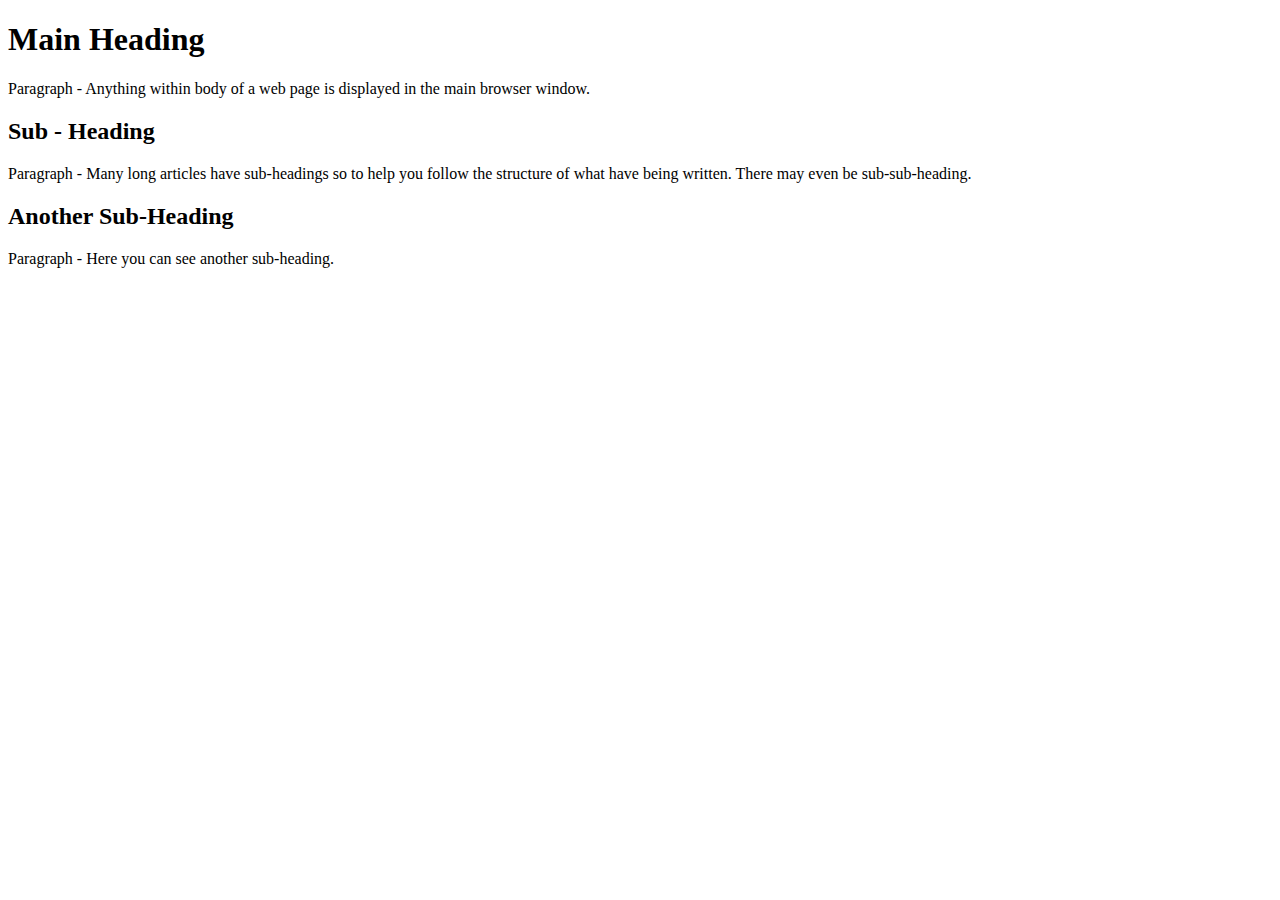
<file: ch_1/index.html>
<!DOCTYPE html>
<html>
    <head>
        <title>Chapter 1  Assignment </title>
    </head>
    <body>
   
      <h1>Main Heading</h1>  
      
      <P> Paragraph - Anything within body of a web page is displayed in the main browser window. </P>

      <h2>Sub - Heading</h2>

      <P>Paragraph - Many long articles have sub-headings so to help you follow the structure of what have being written. 
          There may even be sub-sub-heading. </P>
      

      <h2>Another  Sub-Heading</h2> 
       
      <p> Paragraph - Here you can see another sub-heading.</p>



    </body>
</html>
</file>
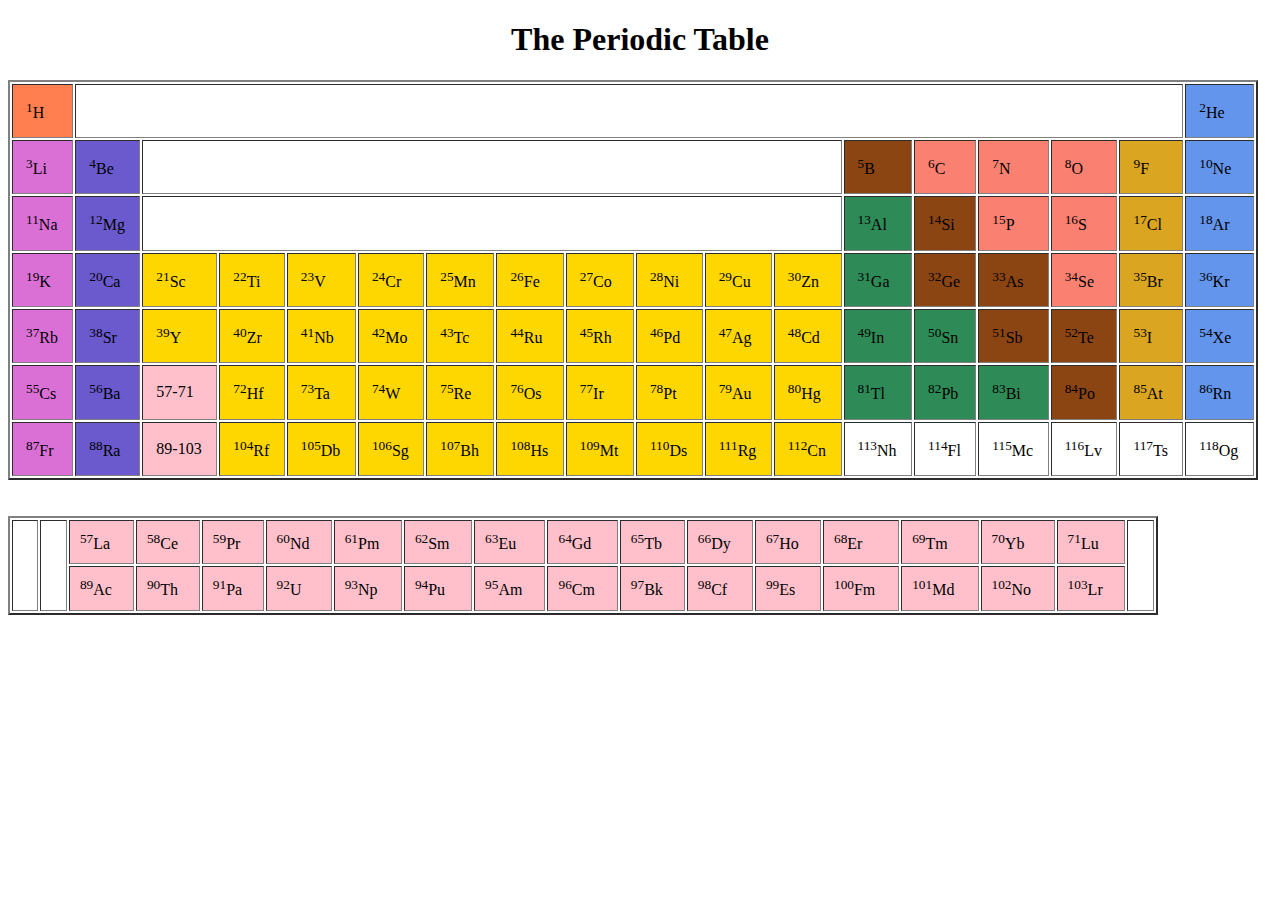
<file: ch_10/index.html>
<!DOCTYPE html>
<html lang="en">
<head>
    <meta charset="UTF-8">
    <meta name="viewport" content="width=device-width, initial-scale=1.0">
    <link rel="stylesheet" href="./css file/index.css">
    <title>Periodic Table</title>
</head>
<body>
        <div class="heading"> 
         <h1> The Periodic Table </h1>
        </div>
        <table id="periodic" width="1250" height="400" border="2" cellpadding="13">
            <tr id="p1">
             <td id="H" title="Hydrogen" ><sup>1</sup>H</td>
             <td class="empty" colspan="16"></td>
             <td class="cornflowerblue" id="He" title="Helium"><sup>2</sup>He</td>
            </tr>
            <tr id="p2">
             <td id="Li" class="orchid" title="Lithium" ><sup>3</sup>Li</td>
             <td id="Be" class="slateblue" title="Beryllium"><sup>4</sup>Be</td>
             <td class="empty" id="desc" colspan="10"></td>
             <td id="B" class="saddlebrown" title="Boron" ><sup>5</sup>B</td>
             <td id="C" class="salmon" title="Carbon" ><sup>6</sup>C</td>
             <td id="N" class="salmon"  title="Nitrogen"><sup>7</sup>N</td>
             <td id="O" class="salmon"  title="Oxygen"><sup>8</sup>O</td>
             <td id="F" class="goldenrod"  title="Fluorine" ><sup>9</sup>F</td>
             <td id="Ne" class="cornflowerblue"  title="Neon"><sup>10</sup>Ne</td>
            </tr>
            <tr id="p3">
             <td id="Na" class="orchid" title="Sodium" ><sup>11</sup>Na</td>
             <td id="Mg"  class="slateblue" title="Magnesium"><sup>12</sup>Mg</td> 
             <td class="empty" colspan="10"></td>
             <td id="Al" class="seagreen" title="Aluminium" ><sup>13</sup>Al</td>
             <td id="Si" class="saddlebrown" title="Silicon"><sup>14</sup>Si</td>
             <td id="P" class="salmon"  title="Phosphorus"><sup>15</sup>P</td>
             <td id="S"  class="salmon"  title="Sulfur"><sup>16</sup>S</td>
             <td id="Cl" class="goldenrod" title="Chlorine"><sup>17</sup>Cl</td>
             <td id="Ar" class="cornflowerblue"  title="Argon" ><sup>18</sup>Ar</td>
            </tr>
            <tr id="p4">
             <td id="K" class="orchid" title="Potassium" ><sup>19</sup>K</td>
             <td id="Ca"  class="slateblue" title="Calcium"><sup>20</sup>Ca</td>
             <td id="Sc" class="gold" title="Scandium"><sup>21</sup>Sc</td>
             <td id="Ti" class="gold" title="Titanium" ><sup>22</sup>Ti</td>
             <td id="V"  class="gold" title="Vanadium" ><sup>23</sup>V</td>
             <td id="Cr" class="gold" title="Chromium" ><sup>24</sup>Cr</td>
             <td id="Mn" class="gold" title="Manganese"><sup>25</sup>Mn</td>
             <td id="Fe" class="gold" title="Iron" ><sup>26</sup>Fe</td>
             <td id="Co" class="gold" title="Cobalt"><sup>27</sup>Co</td>
             <td id="Ni" class="gold" title="Nickel" ><sup>28</sup>Ni</td>
             <td id="Cu" class="gold" title="Copper"><sup>29</sup>Cu</td>
             <td id="Zn" class="gold" title="Zinc" ><sup>30</sup>Zn</td>
             <td id="Ga" class="seagreen" title="Gallium"><sup>31</sup>Ga</td>
             <td id="Ge" class="saddlebrown" title="Germanium"><sup>32</sup>Ge</td>
             <td id="As" class="saddlebrown" title="Arsenic"><sup>33</sup>As</td>
             <td id="Se" class="salmon"  title="Selenium"><sup>34</sup>Se</td>
             <td id="Br" class="goldenrod"  title="Bromine"><sup>35</sup>Br</td>
             <td id="Kr" title="Krypton" class="cornflowerblue"><sup>36</sup>Kr</td>
            </tr>
            <tr id="p5">
             <td id="Rb" class="orchid" title="Rubidium" ><sup>37</sup>Rb</td>
             <td id="Sr"  class="slateblue" title="Strontium"><sup>38</sup>Sr</td>
             <td id="Y" class="gold" title="Yttrium" ><sup>39</sup>Y</td>
             <td id="Zr" class="gold" title="Zirconium"><sup>40</sup>Zr</td>
             <td id="Nb" class="gold" title="Niobium"><sup>41</sup>Nb</td>
             <td id="Mo" class="gold" title="Molybdenum"><sup>42</sup>Mo</td>
             <td id="Tc" class="gold" title="Technetium"><sup>43</sup>Tc</td>
             <td id="Ru" class="gold" title="Ruthenium"><sup>44</sup>Ru</td>
             <td id="Rh" class="gold" title="Rhodium"><sup>45</sup>Rh</td>
             <td id="Pd" class="gold" title="Palladium"><sup>46</sup>Pd</td>
             <td id="Ag" class="gold" title="Silver"><sup>47</sup>Ag</td>
             <td id="Cd" class="gold" title="Cadmium"><sup>48</sup>Cd</td>
             <td id="In" class="seagreen" title="Indium"><sup>49</sup>In</td>
             <td id="Sn" class="seagreen" title="Tin"><sup>50</sup>Sn</td>
             <td id="Sb" class="saddlebrown" title="Antimony"><sup>51</sup>Sb</td>
             <td id="Te" class="saddlebrown" title="Tellurium" ><sup>52</sup>Te</td>
             <td id="I" class="goldenrod"  title="Iodine"><sup>53</sup>I</td>
             <td id="Xe" title="Xenon" class="cornflowerblue" ><sup>54</sup>Xe</td>
            </tr>
            <tr id="p6">
             <td id="Cs" class="orchid" title="Caesium" ><sup>55</sup>Cs</td>
             <td id="Ba"  class="slateblue" title="Barium"><sup>56</sup>Ba</td>
             <td class="pink" >57-71</td>
             <td id="Hf" class="gold" title="Hafnium"><sup>72</sup>Hf</td>
             <td id="Ta" class="gold"  title="Tantalum"><sup>73</sup>Ta</td>
             <td id="W" class="gold"  title="Tungsten"><sup>74</sup>W</td>
             <td id="Re" class="gold"  title="Rhenium"><sup>75</sup>Re</td>
             <td id="Os" class="gold"  title="Osmium"><sup>76</sup>Os</td>
             <td id="Ir" class="gold"  title="Iridium"><sup>77</sup>Ir</td>
             <td id="Pt" class="gold"  title="Platinum"><sup>78</sup>Pt</td>
             <td id="Au" class="gold"  title="Gold"><sup>79</sup>Au</td>
             <td id="Hg" class="gold"  title="Mercury"><sup>80</sup>Hg</td>
             <td id="Tl" class="seagreen" title="Thallium"><sup>81</sup>Tl</td>
             <td id="Pb" class="seagreen" title="Lead"><sup>82</sup>Pb</td>
             <td id="Bi" class="seagreen" title="Bismuth"><sup>83</sup>Bi</td>
             <td id="Po" class="saddlebrown" title="Polonium" ><sup>84</sup>Po</td>
             <td id="At" class="goldenrod" title="Astatine"><sup>85</sup>At</td>
             <td id="Rn" title="Radon" class="cornflowerblue"  ><sup>86</sup>Rn</td>
            </tr>
            <tr id="p7">
             <td id="Fr" class="orchid" title="Francium" ><sup>87</sup>Fr</td>
             <td id="Ra"  class="slateblue" title="Radium"><sup>88</sup>Ra</td>
             <td class="pink">89-103</td>
             <td id="Rf" class="gold" title="Rutherfordium"><sup>104</sup>Rf</td>
             <td id="Db" class="gold"  title="Dubnium"><sup>105</sup>Db</td>
             <td id="Sg" class="gold"  title="Seaborgium"><sup>106</sup>Sg</td>
             <td id="Bh" class="gold"  title="Bohrium"><sup>107</sup>Bh</td>
             <td id="Hs" class="gold"  title="Hassium"><sup>108</sup>Hs</td>
             <td id="Mt" class="gold"  title="Meitnerium"><sup>109</sup>Mt</td>
             <td id="Ds" class="gold"  title="Darmstadtium"><sup>110</sup>Ds</td>
             <td id="Rg" class="gold"  title="Roentgenium"><sup>111</sup>Rg</td>
             <td id="Cn" class="gold"  title="Copernicium"><sup>112</sup>Cn</td>
             <td id="Nh" title="Nihonium"><sup>113</sup>Nh</td>
             <td id="Fl" title="Flerovium"><sup>114</sup>Fl</td>
             <td id="Mc" title="Moscovium"><sup>115</sup>Mc</td>
             <td id="Lv" title="Livermorium"><sup>116</sup>Lv</td>
             <td id="Ts" title="Tennessine"><sup>117</sup>Ts</td>
             <td id="Og" title="Oganesson" ><sup>118</sup>Og</td>
            </tr>
            
       
        </table>
       <br/>
       <br/>
       
        <table width="1150" h eight="80" border="2" cellpadding="10"    > 
            <tr class="pink" >
             <td   id="empty1" rowspan ="2" class="white"></td>

             <td id="empty" rowspan ="2" class="white"></td>
             <td id="La" title="Lanthanum"><sup>57</sup>La</td>
             <td id="Ce" title="Cerium"><sup>58</sup>Ce</td>
             <td id="Pr" title="Praseodymium"><sup>59</sup>Pr</td>
             <td id="Nd" title="Neodymium"><sup>60</sup>Nd</td>
             <td id="Pm" title="Promethium"><sup>61</sup>Pm</td>
             <td id="Sm" title="Samarium"><sup>62</sup>Sm</td>
             <td id="Eu" title="Europium"><sup>63</sup>Eu</td>
             <td id="Gd" title="Gadolinium"><sup>64</sup>Gd</td>
             <td id="Tb" title="Terbium"><sup>65</sup>Tb</td>
             <td id="Dy" title="Dysprosium"><sup>66</sup>Dy</td>
             <td id="Ho" title="Holmium"><sup>67</sup>Ho</td>
             <td id="Er" title="Erbium"><sup>68</sup>Er</td>
             <td id="Tm" title="Thulium"><sup>69</sup>Tm</td>
             <td id="Yb" title="Ytterbium"><sup>70</sup>Yb</td>
             <td id="Lu" title="Lutetium"><sup>71</sup>Lu</td>
             <td id="empty" rowspan ="2" class="white" ></td>
            </tr>
            <tr class="pink" >
    
             <td id="Ac" title="Actinium"><sup>89</sup>Ac</td>
             <td id="Th" title="Thorium"><sup>90</sup>Th</td>
             <td id="Pa" title="Protactinium"><sup>91</sup>Pa</td>
             <td id="U"  title="Uranium"><sup>92</sup>U</td>
             <td id="Np" title="Neptunium"><sup>93</sup>Np</td>
             <td id="Pu" title="Plutonium"><sup>94</sup>Pu</td>
             <td id="Am" title="Americium"><sup>95</sup>Am</td>
             <td id="Cm" title="Curium"><sup>96</sup>Cm</td>
             <td id="Bk" title="Berkelium"><sup>97</sup>Bk</td>
             <td id="Cf" title="Californium"><sup>98</sup>Cf</td>
             <td id="Es" title="Einsteinium"><sup>99</sup>Es</td>
             <td id="Fm" title="Fermium"><sup>100</sup>Fm</td>
             <td id="Md" title="Mendelevium"><sup>101</sup>Md</td>
             <td id="No" title="Nobelium"><sup>102</sup>No</td>
             <td id="Lr" title="Lawrencium"><sup>103</sup>Lr</td>
            
            </tr>
        </table>
</body>
</html>
</file>
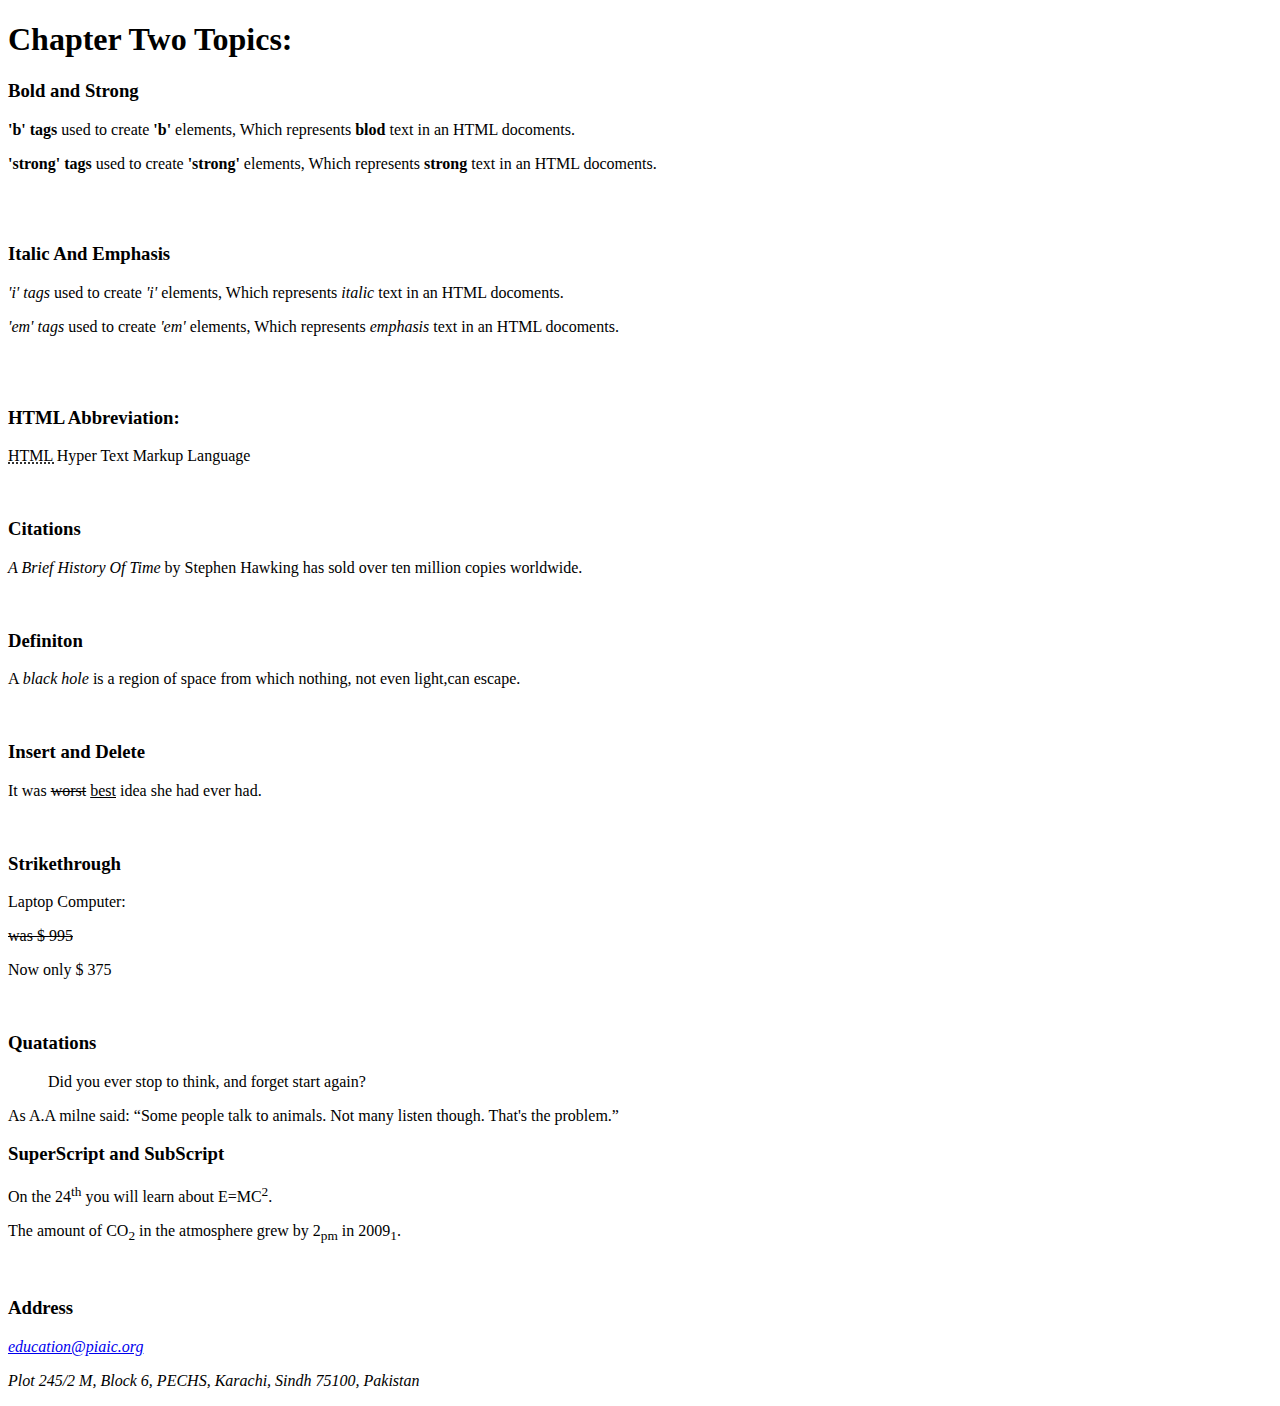
<file: ch_2/index.html>
<!DOCTYPE html>
 
<html>

<head>
    <title>Chapter 2 Assignment</title>
</head>
<body>

    <h1> Chapter Two Topics:</h1>

    <h3> Bold and Strong</h3>

    <P> <b>'b' tags</b> used to create <b> 'b'</b> elements,
        Which represents <b> blod </b>text in an HTML docoments. </P>
     
    
    <P> <strong>'strong' tags</strong> used to create 
        <strong> 'strong'</strong> elements, Which represents 
        <strong> strong </strong>text in an HTML docoments. </P>
        <br/>
        <br/>
         
        <h3> Italic And Emphasis</h3>

    <P> <i>'i' tags</i> used to create <i> 'i'</i> elements,
        Which represents <i> italic </i>text in an HTML docoments. </P>
    
    <P> <em>'em' tags</em> used to create 
        <em> 'em'</em> elements, Which represents 
        <em> emphasis </em>text in an HTML docoments. </P>
            <br/>
            <br/>
       
    <h3>HTML Abbreviation:</h3>
    <P> <abbr title ="Hyper Text Markup Language"> HTML </abbr> Hyper Text Markup Language </P>
    <br/>
    
    <h3> Citations</h3>
    <P><cite> A Brief History Of Time</cite>
        by Stephen Hawking has sold over ten million copies worldwide.</P>
        <br/>
         
    <h3>Definiton</h3>
    <P> A <dfn>black hole</dfn>
    is a region of space from which nothing, not even light,can escape.</P>
    <br/>

    <h3>Insert and Delete</h3>
    <p>It was <del>worst</del> <ins>best</ins> idea she had ever had.</p>
    <br/>

    <h3> Strikethrough</h3>
    <p> Laptop Computer:
    <P> <s> was $ 995</s>
    <p>Now only $ 375</p> 
    <br/>

    <h3> Quatations</h3>
    <P> <blockquote> Did you ever stop to think, and forget start again?</blockquote></P>
    <p>As A.A milne said:
    <q>Some people talk to animals. Not many listen though. That's the problem.</q></p>

    <h3> SuperScript and SubScript</h3>
    <p>On the 24<sup>th</sup> you will learn about E=MC<sup>2</sup>.</p>
    <P>The amount of CO<sub>2</sub> in the atmosphere grew by 2<sub>pm</sub> in 2009<sub>1</sub>.
    </P>
    <br/>

    <h3>Address</h3>
    <address>

     <P> <a href="mailto:education@piaic.org"> education@piaic.org</a></P>
     <p>Plot 245/2 M, Block 6, PECHS, Karachi, Sindh 75100, Pakistan</p> 


    </address>  




</body>
</html>
</file>
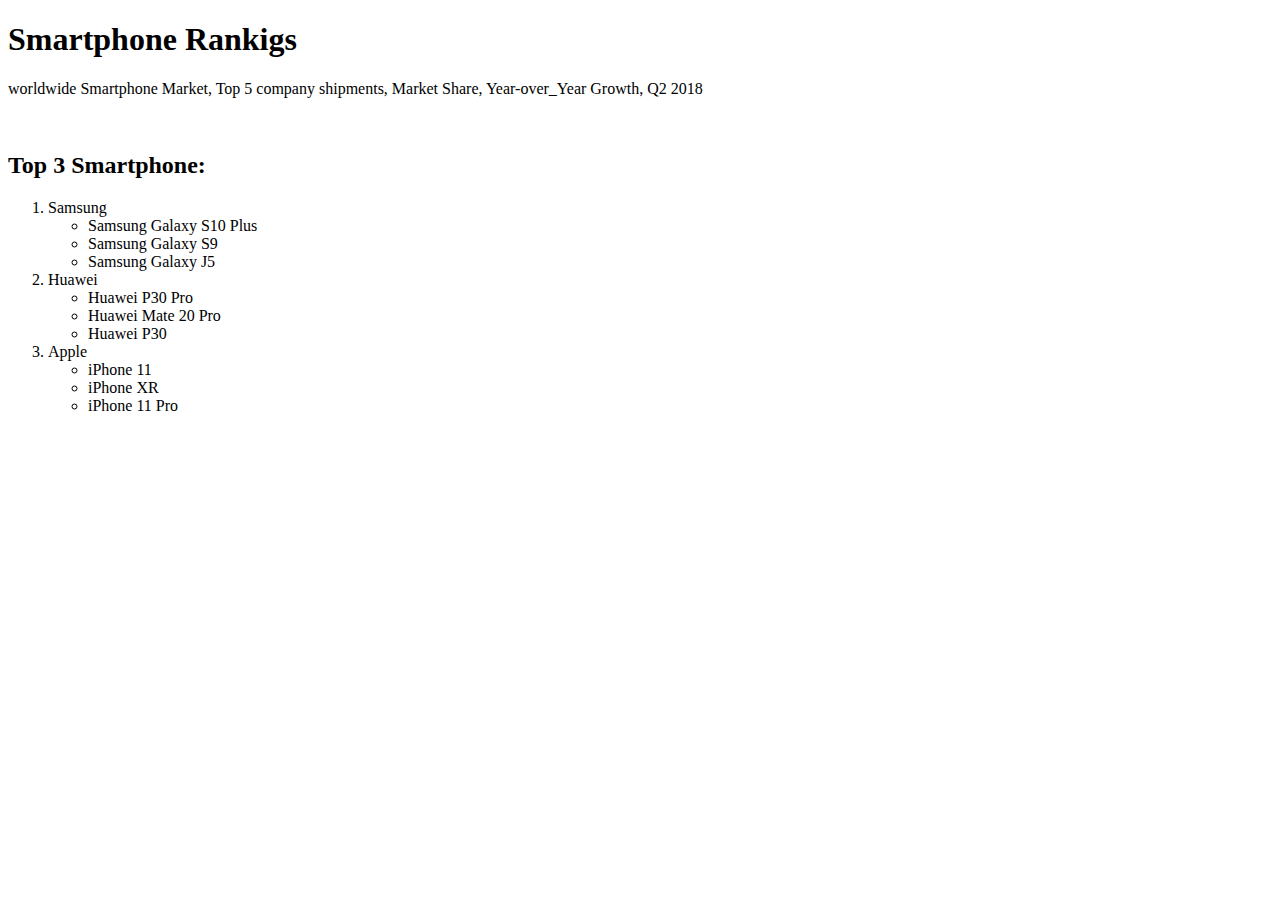
<file: ch_3/index.html>
<!DOCTYPE html>

<html>
 <head>
     <title>Chapter 3 Assignment </title>
 </head>
 <body>
    <h1> Smartphone Rankigs</h1>
    <p>worldwide Smartphone Market, Top 5 company shipments, Market Share, Year-over_Year Growth, Q2 2018</p>
    <br/>
    <h2>Top 3 Smartphone:</h2> 
    <ol>
        <li>Samsung</li>
        <ul>
            <li>Samsung Galaxy S10 Plus</li>
            <li>Samsung Galaxy S9</li>
            <li>Samsung Galaxy J5</li>

        </ul>
        <li>Huawei</li>
        <ul>
            <li>Huawei P30 Pro</li>
            <li>Huawei Mate 20 Pro</li>
            <li>Huawei P30 </li>
         </ul>

            
         <li>Apple</li>
        <ul>
                <li>iPhone 11</li>
                <li>iPhone XR</li>
                <li>iPhone 11 Pro </li>

        </ul>
    </ol>
     
 </body>
</html>
</file>
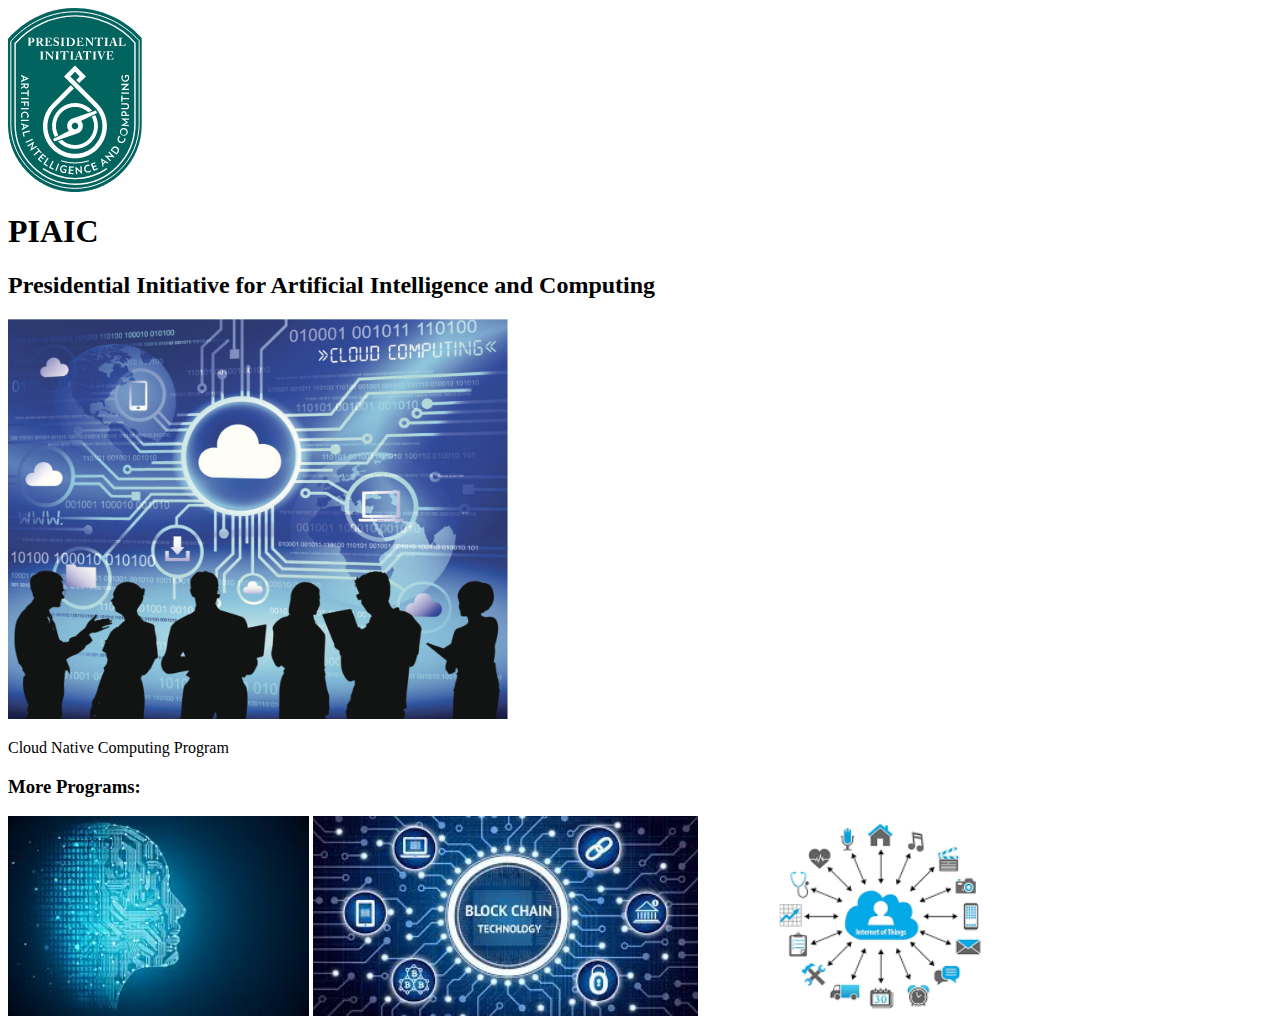
<file: ch_5/index.html>
<!DOCTYPE html>

<html>

    <head>
       <title>Chapter 5 Assignment</title>
    </head>
    <body>
        <img src="./piaic log.png" alt="piaic logo" title= "Presidential Initiative for Artificial Intelligence and Computing" align ="top"> 

        <h1>PIAIC</h1>
        <h2>Presidential Initiative for Artificial Intelligence and Computing</h2>
        <img src="./technology.png" alt="Cloud Native Computing Course " title="Cloud Native Computing" width="500" height="400">
        <p>Cloud Native Computing Program</p>
        <h3>More Programs:</h3>
        <img src="./course1.png" alt="Artifical Intelligence Course" title="Artifical Intelligence" height="200">
        <img src="./course2.png" alt="Blockchain Course" title="Blockchain" height="200">
        <img src="./course3.png" alt="Internet Of Things Course" title="Internet Of Things" height="200" >
    </body>

</html>
</file>
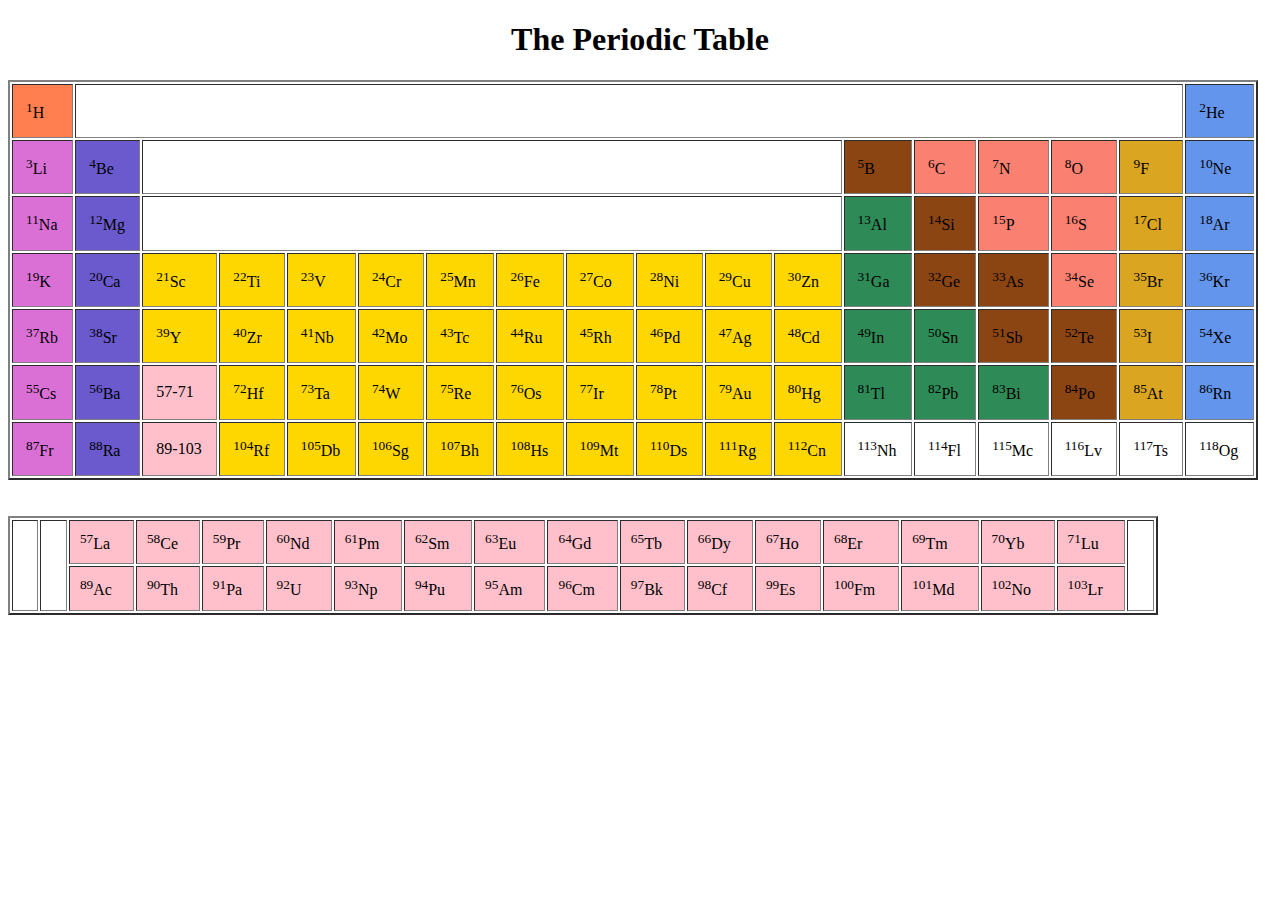
<file: Ch_6/index.html>
<!DOCTYPE html>

<html>
    <head>
        <title>Chapter 6 Assignment</title>
    </head>

    <body>
        <h1 align="middle">The Periodic Table</h1>
        <table id="periodic" width="1250" height="400" border="2" cellpadding="13">
            <tr id="p1">
             <td id="H" title="Hydrogen" bgcolor="coral"><sup>1</sup>H</td>
             <td class="empty" colspan="16"></td>
             <td id="He" title="Helium" bgcolor="cornflowerblue"><sup>2</sup>He</td>
            </tr>
            <tr id="p2">
             <td id="Li" title="Lithium" bgcolor="orchid"><sup>3</sup>Li</td>
             <td id="Be" title="Beryllium" bgcolor="slateblue"><sup>4</sup>Be</td>
             <td class="empty" id="desc" colspan="10"></td>
             <td id="B" title="Boron" bgcolor="saddlebrown"><sup>5</sup>B</td>
             <td id="C" title="Carbon" bgcolor="salmon"><sup>6</sup>C</td>
             <td id="N" title="Nitrogen"bgcolor="salmon"><sup>7</sup>N</td>
             <td id="O" title="Oxygen"bgcolor="salmon"><sup>8</sup>O</td>
             <td id="F" title="Fluorine" bgcolor="goldenrod"><sup>9</sup>F</td>
             <td id="Ne" title="Neon"  bgcolor="cornflowerblue"><sup>10</sup>Ne</td>
            </tr>
            <tr id="p3">
             <td id="Na" title="Sodium" bgcolor="orchid"><sup>11</sup>Na</td>
             <td id="Mg" title="Magnesium"bgcolor="slateblue"><sup>12</sup>Mg</td> 
             <td class="empty" colspan="10"></td>
             <td id="Al" title="Aluminium" bgcolor="seagreen"><sup>13</sup>Al</td>
             <td id="Si" title="Silicon"bgcolor="saddlebrown"><sup>14</sup>Si</td>
             <td id="P"  title="Phosphorus"bgcolor="salmon"><sup>15</sup>P</td>
             <td id="S"  title="Sulfur"bgcolor="salmon"><sup>16</sup>S</td>
             <td id="Cl" title="Chlorine"bgcolor="goldenrod"><sup>17</sup>Cl</td>
             <td id="Ar" title="Argon"  bgcolor="cornflowerblue"><sup>18</sup>Ar</td>
            </tr>
            <tr id="p4">
             <td id="K"  title="Potassium" bgcolor="orchid"><sup>19</sup>K</td>
             <td id="Ca" title="Calcium"bgcolor="slateblue"><sup>20</sup>Ca</td>
             <td id="Sc" title="Scandium" bgcolor="gold"><sup>21</sup>Sc</td>
             <td id="Ti" title="Titanium" bgcolor="gold"><sup>22</sup>Ti</td>
             <td id="V"  title="Vanadium" bgcolor="gold"><sup>23</sup>V</td>
             <td id="Cr" title="Chromium" bgcolor="gold"><sup>24</sup>Cr</td>
             <td id="Mn" title="Manganese"bgcolor="gold"><sup>25</sup>Mn</td>
             <td id="Fe" title="Iron" bgcolor="gold"><sup>26</sup>Fe</td>
             <td id="Co" title="Cobalt" bgcolor="gold"><sup>27</sup>Co</td>
             <td id="Ni" title="Nickel" bgcolor="gold"><sup>28</sup>Ni</td>
             <td id="Cu" title="Copper" bgcolor="gold"><sup>29</sup>Cu</td>
             <td id="Zn" title="Zinc" bgcolor="gold"><sup>30</sup>Zn</td>
             <td id="Ga" title="Gallium"bgcolor="seagreen"><sup>31</sup>Ga</td>
             <td id="Ge" title="Germanium"bgcolor="saddlebrown"><sup>32</sup>Ge</td>
             <td id="As" title="Arsenic"bgcolor="saddlebrown"><sup>33</sup>As</td>
             <td id="Se" title="Selenium"bgcolor="salmon"><sup>34</sup>Se</td>
             <td id="Br" title="Bromine"bgcolor="goldenrod"><sup>35</sup>Br</td>
             <td id="Kr" title="Krypton"  bgcolor="cornflowerblue"><sup>36</sup>Kr</td>
            </tr>
            <tr id="p5">
             <td id="Rb" title="Rubidium" bgcolor="orchid"><sup>37</sup>Rb</td>
             <td id="Sr" title="Strontium"bgcolor="slateblue"><sup>38</sup>Sr</td>
             <td id="Y"  title="Yttrium" bgcolor="gold"><sup>39</sup>Y</td>
             <td id="Zr" title="Zirconium"bgcolor="gold"><sup>40</sup>Zr</td>
             <td id="Nb" title="Niobium"bgcolor="gold"><sup>41</sup>Nb</td>
             <td id="Mo" title="Molybdenum"bgcolor="gold"><sup>42</sup>Mo</td>
             <td id="Tc" title="Technetium"bgcolor="gold"><sup>43</sup>Tc</td>
             <td id="Ru" title="Ruthenium"bgcolor="gold"><sup>44</sup>Ru</td>
             <td id="Rh" title="Rhodium"bgcolor="gold"><sup>45</sup>Rh</td>
             <td id="Pd" title="Palladium"bgcolor="gold"><sup>46</sup>Pd</td>
             <td id="Ag" title="Silver"bgcolor="gold"><sup>47</sup>Ag</td>
             <td id="Cd" title="Cadmium"bgcolor="gold"><sup>48</sup>Cd</td>
             <td id="In" title="Indium"bgcolor="seagreen"><sup>49</sup>In</td>
             <td id="Sn" title="Tin"bgcolor="seagreen"><sup>50</sup>Sn</td>
             <td id="Sb" title="Antimony"bgcolor="saddlebrown"><sup>51</sup>Sb</td>
             <td id="Te" title="Tellurium" bgcolor="saddlebrown"><sup>52</sup>Te</td>
             <td id="I"  title="Iodine"bgcolor="goldenrod"><sup>53</sup>I</td>
             <td id="Xe" title="Xenon"  bgcolor="cornflowerblue"><sup>54</sup>Xe</td>
            </tr>
            <tr id="p6">
             <td id="Cs" title="Caesium" bgcolor="orchid"><sup>55</sup>Cs</td>
             <td id="Ba" title="Barium"bgcolor="slateblue"><sup>56</sup>Ba</td>
             <td bgcolor="pink" >57-71</td>
             <td id="Hf" title="Hafnium"bgcolor="gold"><sup>72</sup>Hf</td>
             <td id="Ta" title="Tantalum"bgcolor="gold"><sup>73</sup>Ta</td>
             <td id="W"  title="Tungsten"bgcolor="gold"><sup>74</sup>W</td>
             <td id="Re" title="Rhenium"bgcolor="gold"><sup>75</sup>Re</td>
             <td id="Os" title="Osmium"bgcolor="gold"><sup>76</sup>Os</td>
             <td id="Ir" title="Iridium"bgcolor="gold"><sup>77</sup>Ir</td>
             <td id="Pt" title="Platinum"bgcolor="gold"><sup>78</sup>Pt</td>
             <td id="Au" title="Gold"bgcolor="gold"><sup>79</sup>Au</td>
             <td id="Hg" title="Mercury"bgcolor="gold"><sup>80</sup>Hg</td>
             <td id="Tl" title="Thallium"bgcolor="seagreen"><sup>81</sup>Tl</td>
             <td id="Pb" title="Lead"bgcolor="seagreen"><sup>82</sup>Pb</td>
             <td id="Bi" title="Bismuth"bgcolor="seagreen"><sup>83</sup>Bi</td>
             <td id="Po" title="Polonium" bgcolor="saddlebrown"><sup>84</sup>Po</td>
             <td id="At" title="Astatine"bgcolor="goldenrod"><sup>85</sup>At</td>
             <td id="Rn" title="Radon"  bgcolor="cornflowerblue"><sup>86</sup>Rn</td>
            </tr>
            <tr id="p7">
             <td id="Fr" title="Francium" bgcolor="orchid"><sup>87</sup>Fr</td>
             <td id="Ra" title="Radium"bgcolor="slateblue"><sup>88</sup>Ra</td>
             <td bgcolor="pink">89-103</td>
             <td id="Rf" title="Rutherfordium"bgcolor="gold"><sup>104</sup>Rf</td>
             <td id="Db" title="Dubnium"bgcolor="gold"><sup>105</sup>Db</td>
             <td id="Sg" title="Seaborgium"bgcolor="gold"><sup>106</sup>Sg</td>
             <td id="Bh" title="Bohrium"bgcolor="gold"><sup>107</sup>Bh</td>
             <td id="Hs" title="Hassium"bgcolor="gold"><sup>108</sup>Hs</td>
             <td id="Mt" title="Meitnerium"bgcolor="gold"><sup>109</sup>Mt</td>
             <td id="Ds" title="Darmstadtium"bgcolor="gold"><sup>110</sup>Ds</td>
             <td id="Rg" title="Roentgenium"bgcolor="gold"><sup>111</sup>Rg</td>
             <td id="Cn" title="Copernicium"bgcolor="gold"><sup>112</sup>Cn</td>
             <td id="Nh" title="Nihonium"><sup>113</sup>Nh</td>
             <td id="Fl" title="Flerovium"><sup>114</sup>Fl</td>
             <td id="Mc" title="Moscovium"><sup>115</sup>Mc</td>
             <td id="Lv" title="Livermorium"><sup>116</sup>Lv</td>
             <td id="Ts" title="Tennessine"><sup>117</sup>Ts</td>
             <td id="Og" title="Oganesson" ><sup>118</sup>Og</td>
            </tr>
            
       
        </table>
       <br/>
       <br/>
       
        <table width="1150" h eight="80" border="2" cellpadding="10"    > 
            <tr bgcolor="pink" >
             <td   class="empty" rowspan ="2" bgcolor="white"></td>

             <td class="empty" rowspan ="2" bgcolor="white"></td>
             <td id="La" title="Lanthanum"><sup>57</sup>La</td>
             <td id="Ce" title="Cerium"><sup>58</sup>Ce</td>
             <td id="Pr" title="Praseodymium"><sup>59</sup>Pr</td>
             <td id="Nd" title="Neodymium"><sup>60</sup>Nd</td>
             <td id="Pm" title="Promethium"><sup>61</sup>Pm</td>
             <td id="Sm" title="Samarium"><sup>62</sup>Sm</td>
             <td id="Eu" title="Europium"><sup>63</sup>Eu</td>
             <td id="Gd" title="Gadolinium"><sup>64</sup>Gd</td>
             <td id="Tb" title="Terbium"><sup>65</sup>Tb</td>
             <td id="Dy" title="Dysprosium"><sup>66</sup>Dy</td>
             <td id="Ho" title="Holmium"><sup>67</sup>Ho</td>
             <td id="Er" title="Erbium"><sup>68</sup>Er</td>
             <td id="Tm" title="Thulium"><sup>69</sup>Tm</td>
             <td id="Yb" title="Ytterbium"><sup>70</sup>Yb</td>
             <td id="Lu" title="Lutetium"><sup>71</sup>Lu</td>
             <td class="empty" rowspan ="2" bgcolor="white" ></td>
            </tr>
            <tr bgcolor="pink" >
    
             <td id="Ac" title="Actinium"><sup>89</sup>Ac</td>
             <td id="Th" title="Thorium"><sup>90</sup>Th</td>
             <td id="Pa" title="Protactinium"><sup>91</sup>Pa</td>
             <td id="U"  title="Uranium"><sup>92</sup>U</td>
             <td id="Np" title="Neptunium"><sup>93</sup>Np</td>
             <td id="Pu" title="Plutonium"><sup>94</sup>Pu</td>
             <td id="Am" title="Americium"><sup>95</sup>Am</td>
             <td id="Cm" title="Curium"><sup>96</sup>Cm</td>
             <td id="Bk" title="Berkelium"><sup>97</sup>Bk</td>
             <td id="Cf" title="Californium"><sup>98</sup>Cf</td>
             <td id="Es" title="Einsteinium"><sup>99</sup>Es</td>
             <td id="Fm" title="Fermium"><sup>100</sup>Fm</td>
             <td id="Md" title="Mendelevium"><sup>101</sup>Md</td>
             <td id="No" title="Nobelium"><sup>102</sup>No</td>
             <td id="Lr" title="Lawrencium"><sup>103</sup>Lr</td>
            
            </tr>
        </table>
        
    </body>
</html>
</file>
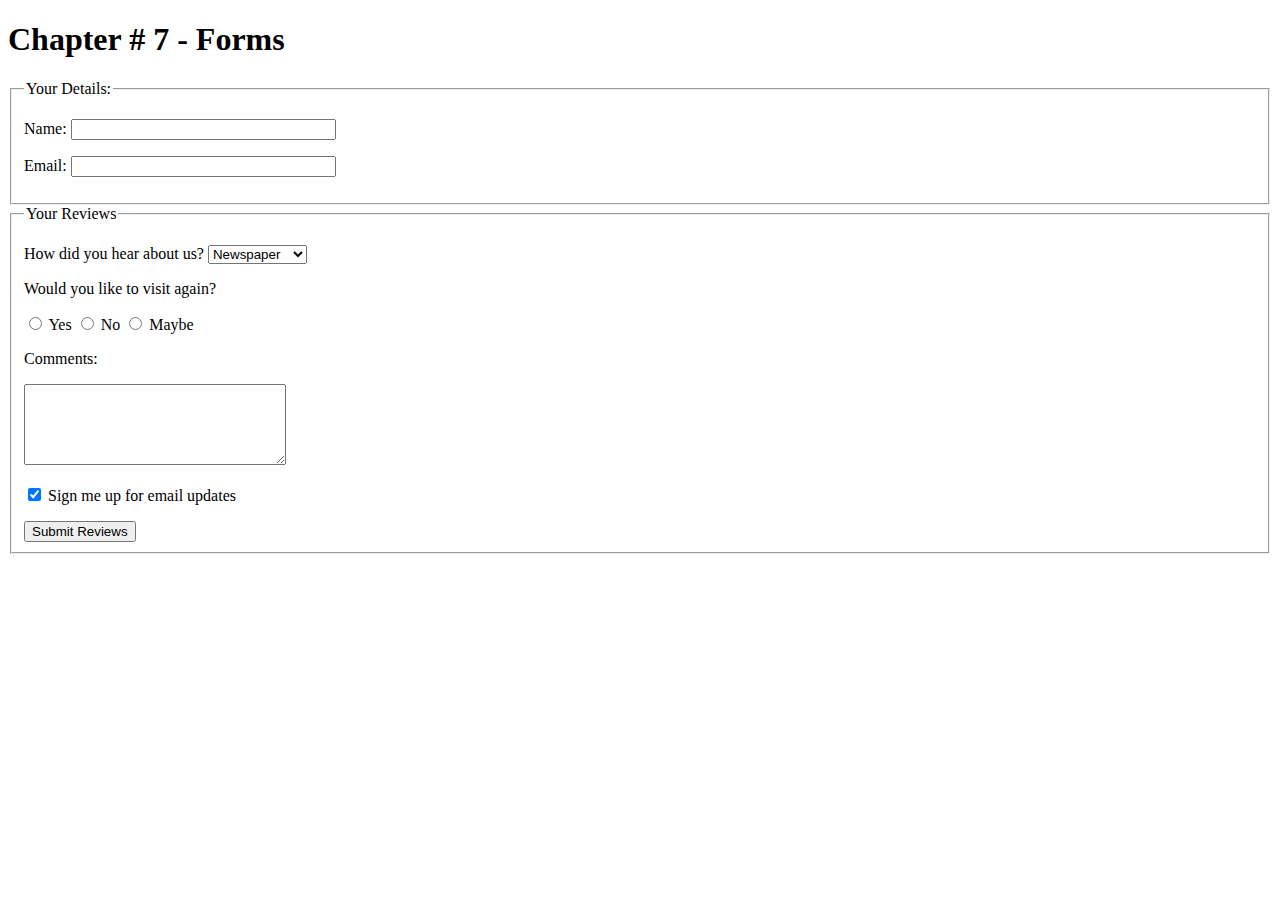
<file: ch_7/index.html>
<!DOCTYPE html>

<html>
    <head>
        <title>Chapter 7 Assignment</title>
    </head>
    <body>
        <h1>Chapter # 7 - Forms</h1>
        <form method="POST">
            <fieldset>
             <legend> Your Details:</legend>    
             <p> Name: <input type="text" name="name" size="30" maxlength="30" ></p>
             <p> Email: <input type="text" name="email" size="30" maxlength="30" ></p>
             </fieldset>
            <fieldset>
              <legend>Your Reviews </legend>
               <p>How did you hear about us?
                    <select name="source">
                       <option>Newspaper</option>
                       <option>Friend</option>
                       <option>Social Media</option>
                    </select>
        
                </p>
                <p>Would you like to visit again?</p>
                <p>

                  <input type="radio" name="interest" >  Yes
                  <input type="radio" name="interest" > No
                  <input type="radio" name="interest">  Maybe
                </p>
                <p>Comments:</p>
                <textarea name="comments" rows="5" cols="30" >
                
                </textarea>
                <p>
                   <input type="checkbox" checked  name="email">  Sign me up for email updates
                </p>
                <input type="submit" value="Submit Reviews">
            </fieldset>
        </form>
    </body>
</html>
</file>
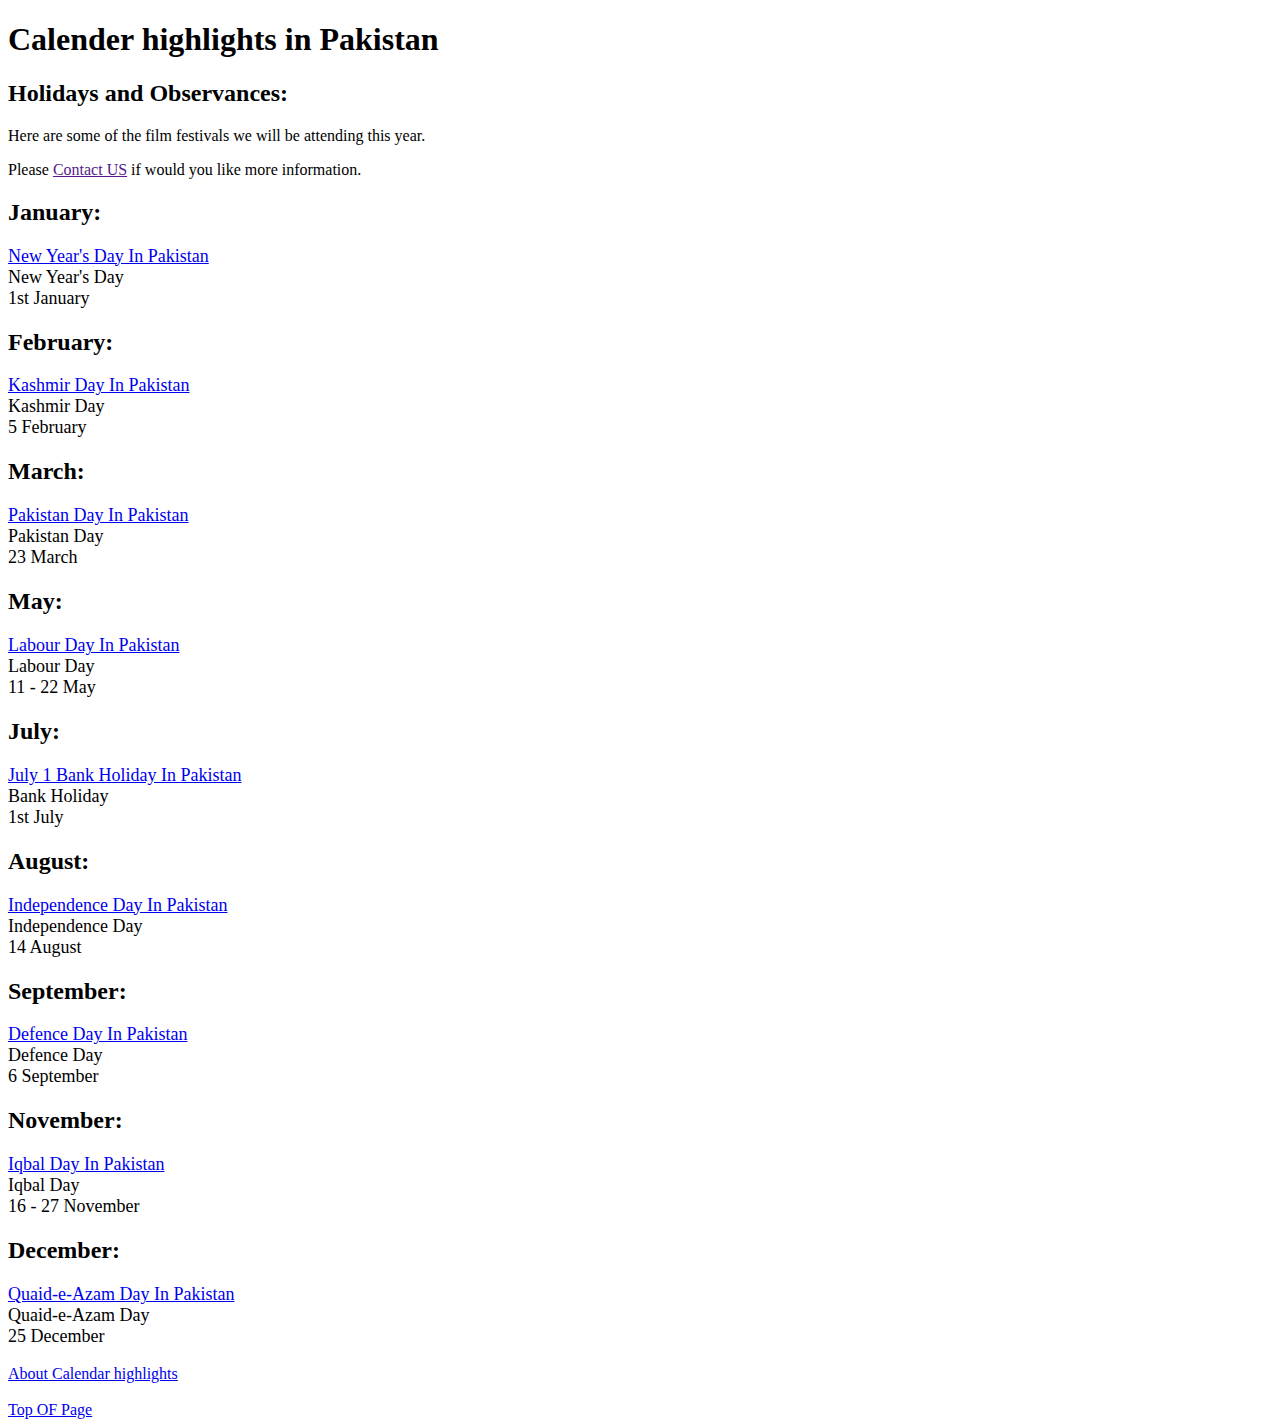
<file: ch_4/index..html>
<!DOCTYPE html>
<html>
    <head> 
        <title>Chapter 4 Assignment </title>
    </head>
    <body>
        <h1 id="top">Calender highlights in Pakistan</h1>
        
        
        <h2>Holidays and Observances: </h2>
        <p>Here are some of the film festivals we will be attending this year.</p>
        <p>Please <a href title="mailto: education@piaic.org">Contact US</a> 
         if would you like more information.</p>
         
    
         <h2>January:</h2>
         <a target="_blank" href ="https://www.timeanddate.com/holidays/pakistan/new-year-day"><font size="+1">New Year's Day In Pakistan</a></font>
         <br/>
         <font size = "+1" >New Year's Day</font>
         <br/>
         <font size = "+1"> 1st January </font>


         <h2>February:</h2>
         <a target="_blank" href ="https://www.timeanddate.com/holidays/pakistan/kashmir-day"><font size="+1"> Kashmir Day In Pakistan</a></font>
         <br/>
         <font size = "+1" >Kashmir Day</font>
         <br/>
         <font size = "+1"> 5 February</font>

         <h2>March:</h2>
         <a target="_blank" href ="https://www.timeanddate.com/holidays/pakistan/pakistan-day"><font size="+1">Pakistan Day In Pakistan</a></font>
         <br/>
         <font size = "+1" >Pakistan Day</font>
         <br/>
         <font size = "+1"> 23 March </font>



         <h2>May:</h2>
         <a target="_blank" href ="https://www.timeanddate.com/holidays/pakistan/labour-day"><font size="+1">Labour Day In Pakistan</a></font>
         <br/>
         <font size = "+1" >Labour Day</font>
         <br/>
         <font size = "+1"> 11 - 22 May</font>


         <h2>July:</h2>
         <a target="_blank" href ="https://www.timeanddate.com/holidays/pakistan/july-1-bank-holiday"><font size="+1">July 1 Bank Holiday In Pakistan</a></font>
         <br/>
         <font size = "+1" >Bank Holiday</font>
         <br/>
         <font size = "+1"> 1st July </font>


         <h2>August:</h2>
         <a target="_blank" href ="https://www.timeanddate.com/holidays/pakistan/independence-day"><font size="+1">Independence Day In Pakistan</a></font>
         <br/>
         <font size = "+1" >Independence Day</font>
         <br/>
         <font size = "+1"> 14 August</font>


         <h2>September:</h2>
         <a target="_blank" href ="https://www.timeanddate.com/holidays/pakistan/defence-day"><font size="+1">Defence Day In Pakistan</a></font>
         <br/>
         <font size = "+1" >Defence Day</font>
         <br/>
         <font size = "+1"> 6 September </font>


         <h2>November:</h2>
         <a target="_blank" href ="https://www.timeanddate.com/holidays/pakistan/iqbal-day"><font size="+1">Iqbal Day In Pakistan</a></font>
         <br/>
         <font size = "+1" >Iqbal Day</font>
         <br/>
         <font size = "+1"> 16 - 27 November </font>


         <h2>December:</h2>
         <a target="_blank" href ="https://www.timeanddate.com/holidays/pakistan/quaid-e-azam-day"><font size="+1">Quaid-e-Azam Day In Pakistan</a></font>
         <br/>
         <font size = "+1" >Quaid-e-Azam Day</font>
         <br/>
         <font size = "+1"> 25 December </font>
         </br>
         </br>  
         <a href="./ch_4b.html" title="file:///home/muhammadarif/Downloads/HTML%20&%20CSS%20PRACTICE/HTML%20Assignment/ch_4b.html">About Calendar highlights</a>
         <br/>
         <br/>
         <a href="#top" title=  "Go to Page 1"> Top OF Page </a>


    </body>
</html>
</file>
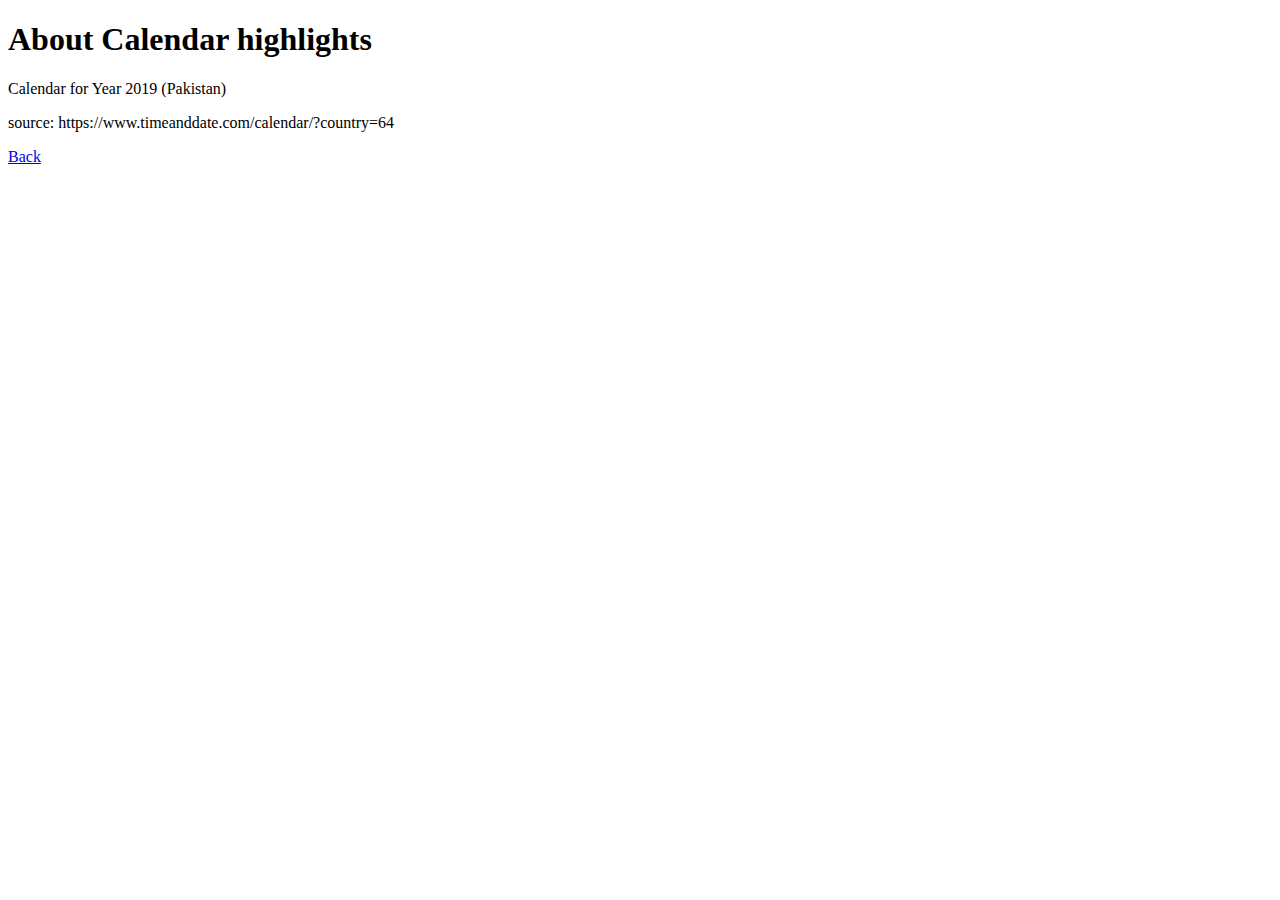
<file: ch_4/index1.html>
<!DOCTYPE html>
<html>
    <head>
        <title>Chapter 4 B  Assignment</title>
    </head>
    <body>
        <h1>About Calendar highlights</h1>
        <p>Calendar for Year 2019 (Pakistan)</p>
        <p>source: https://www.timeanddate.com/calendar/?country=64</p>
        <a href="./ch_4.html" title="file:///home/muhammadarif/Downloads/HTML%20&%20CSS%20PRACTICE/HTML%20Assignment/ch_4.html"> Back </a>
    </body>

</html>
</file>
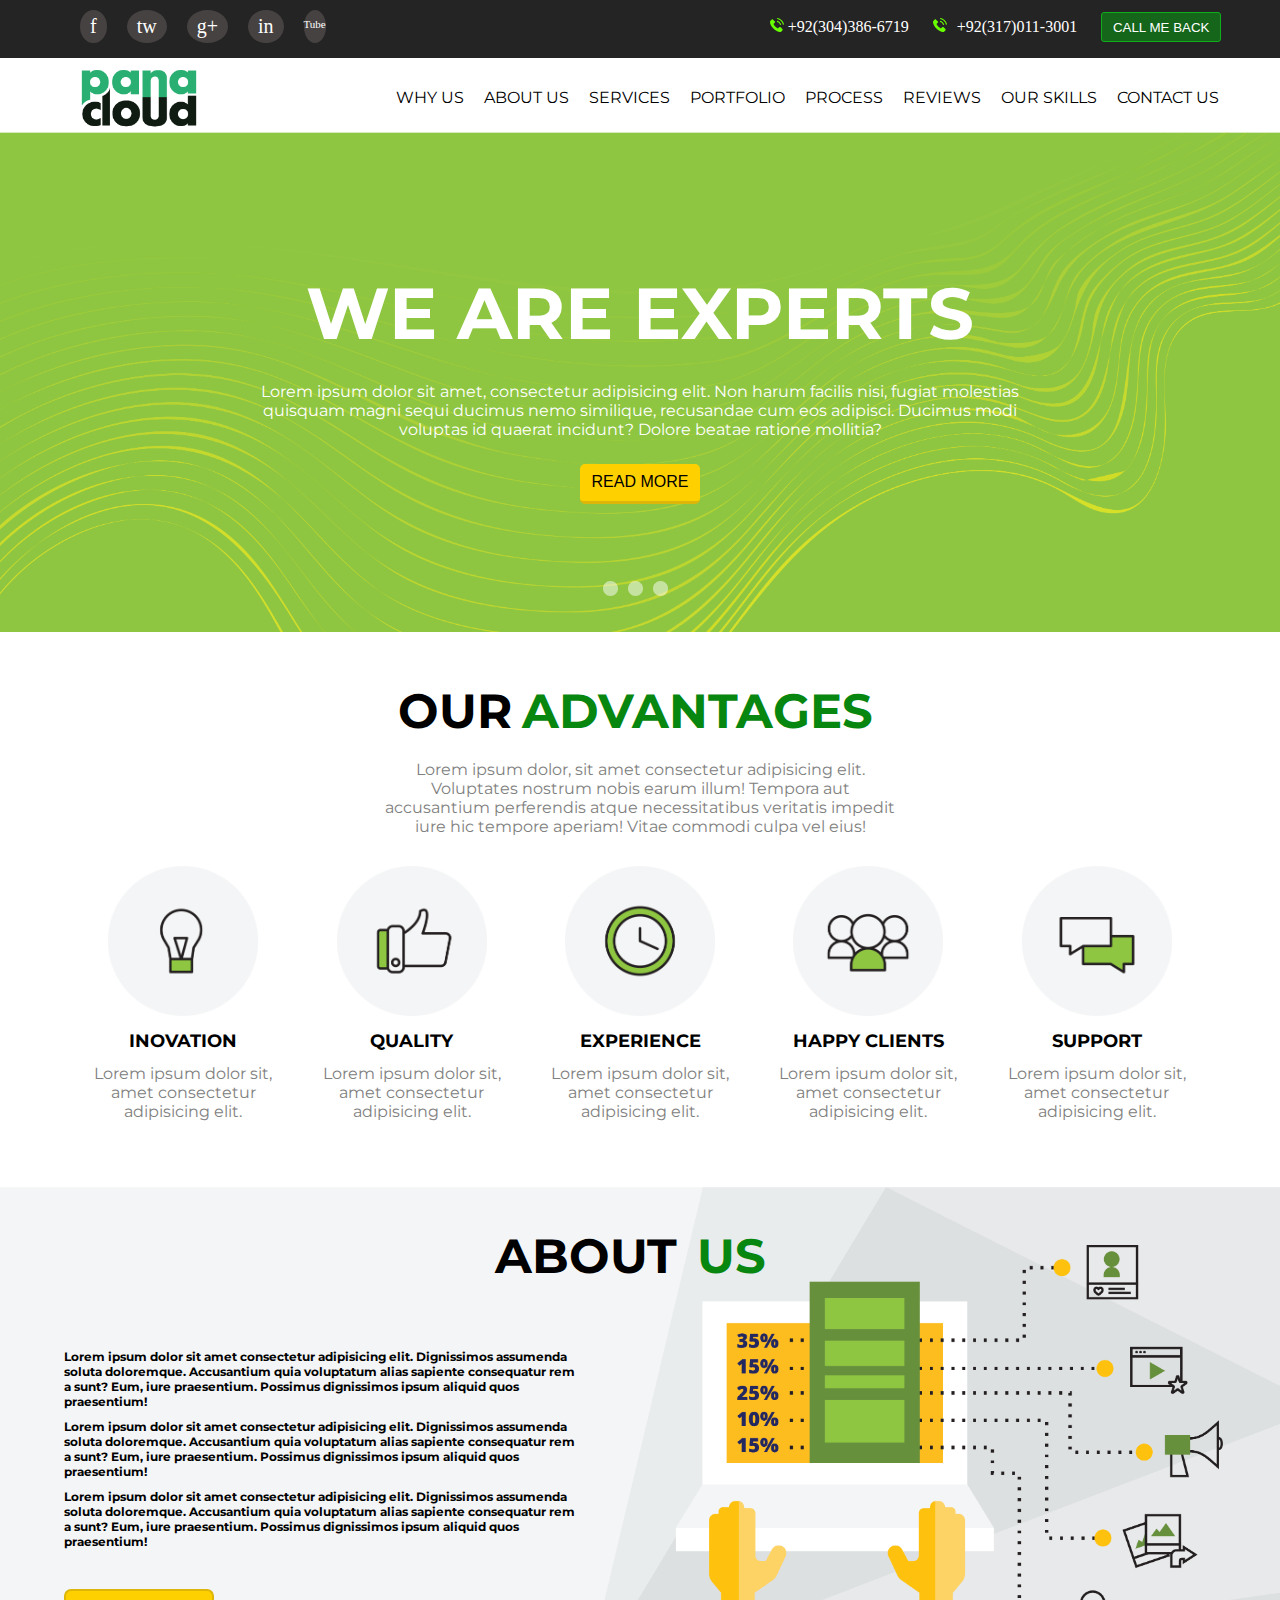
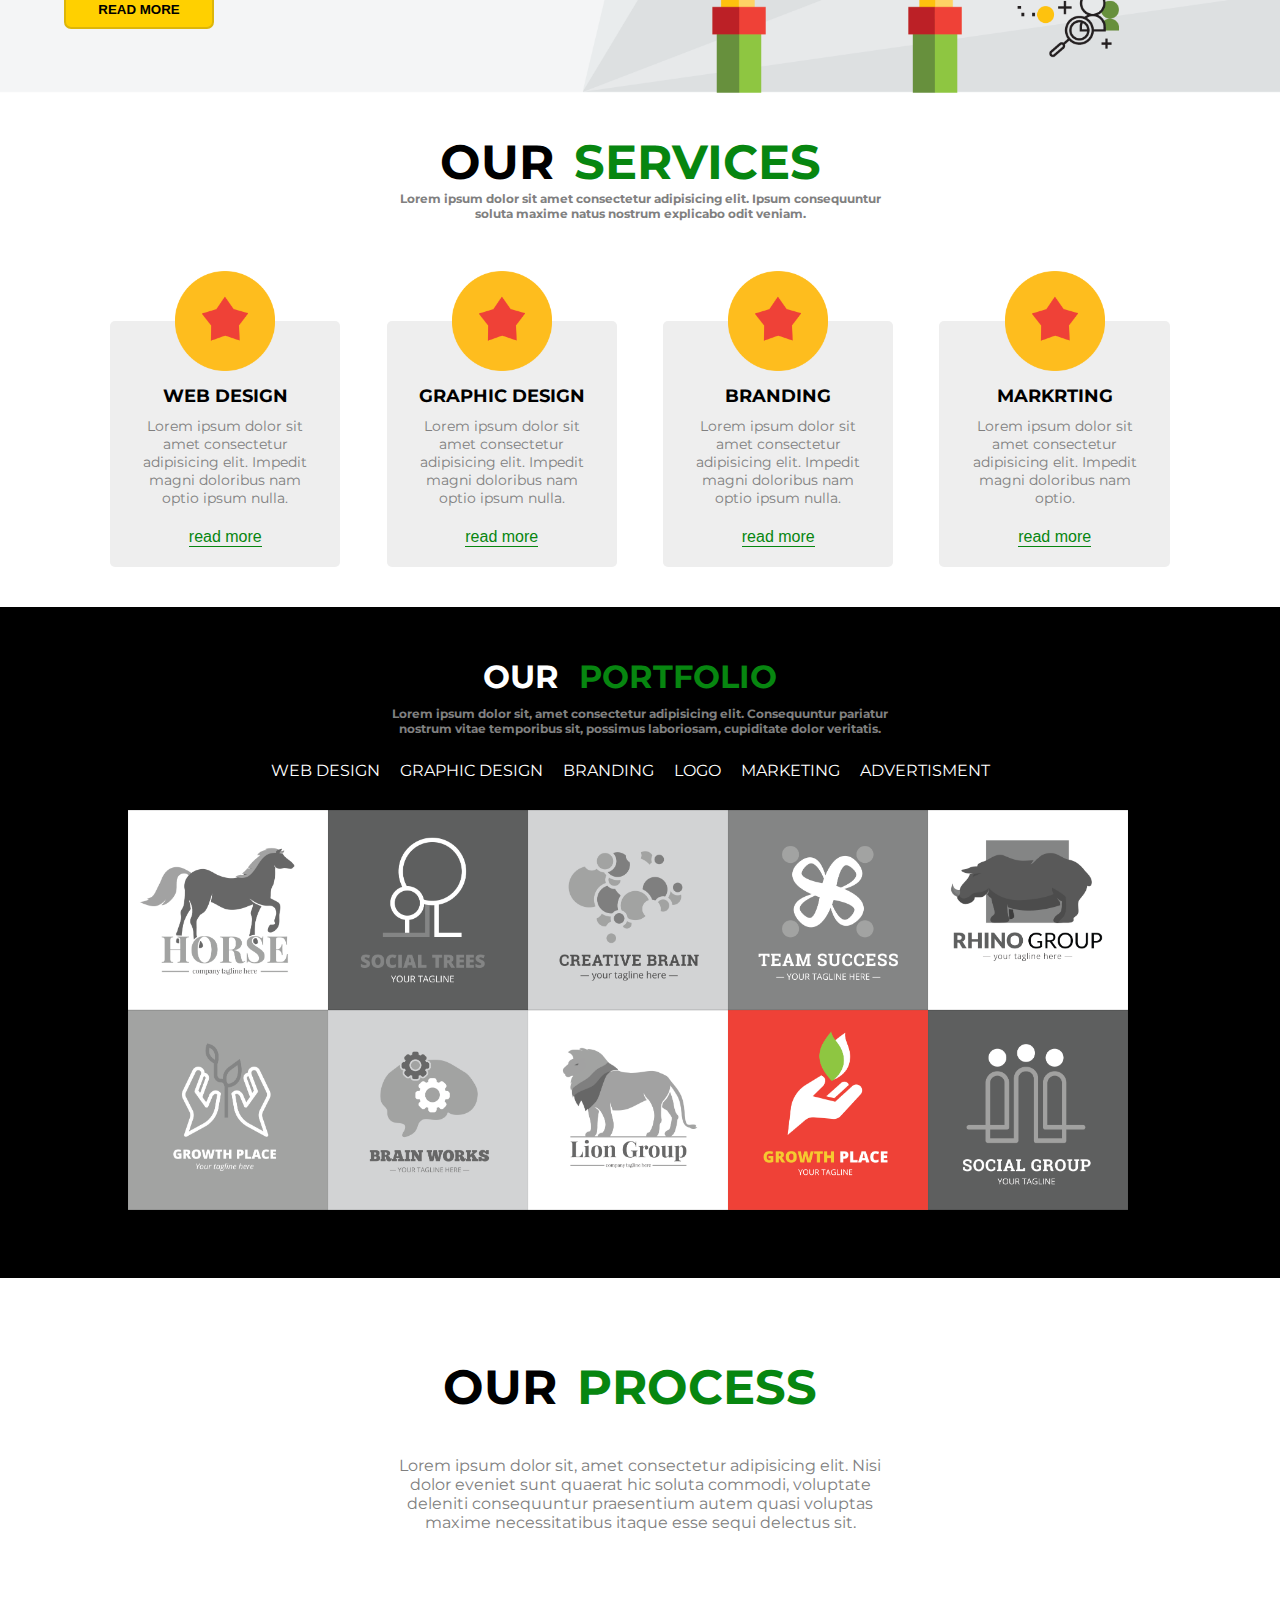
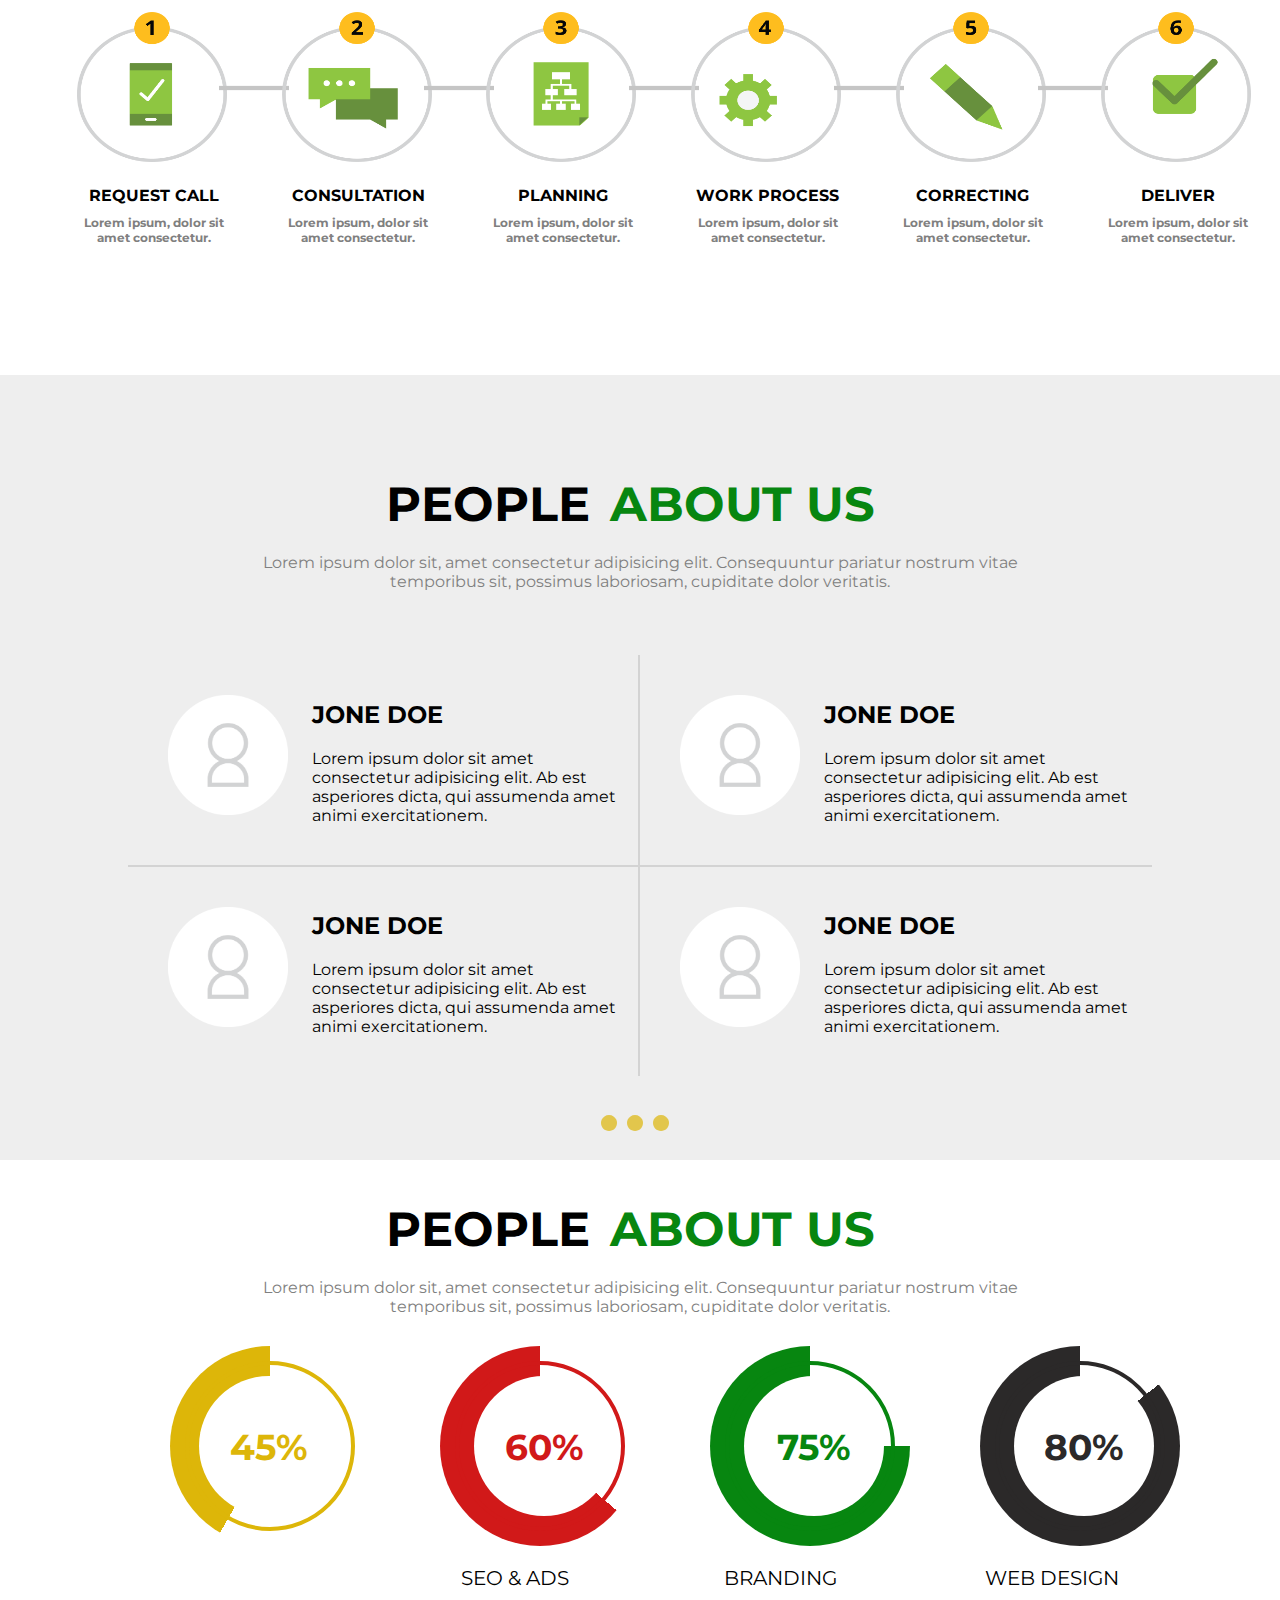
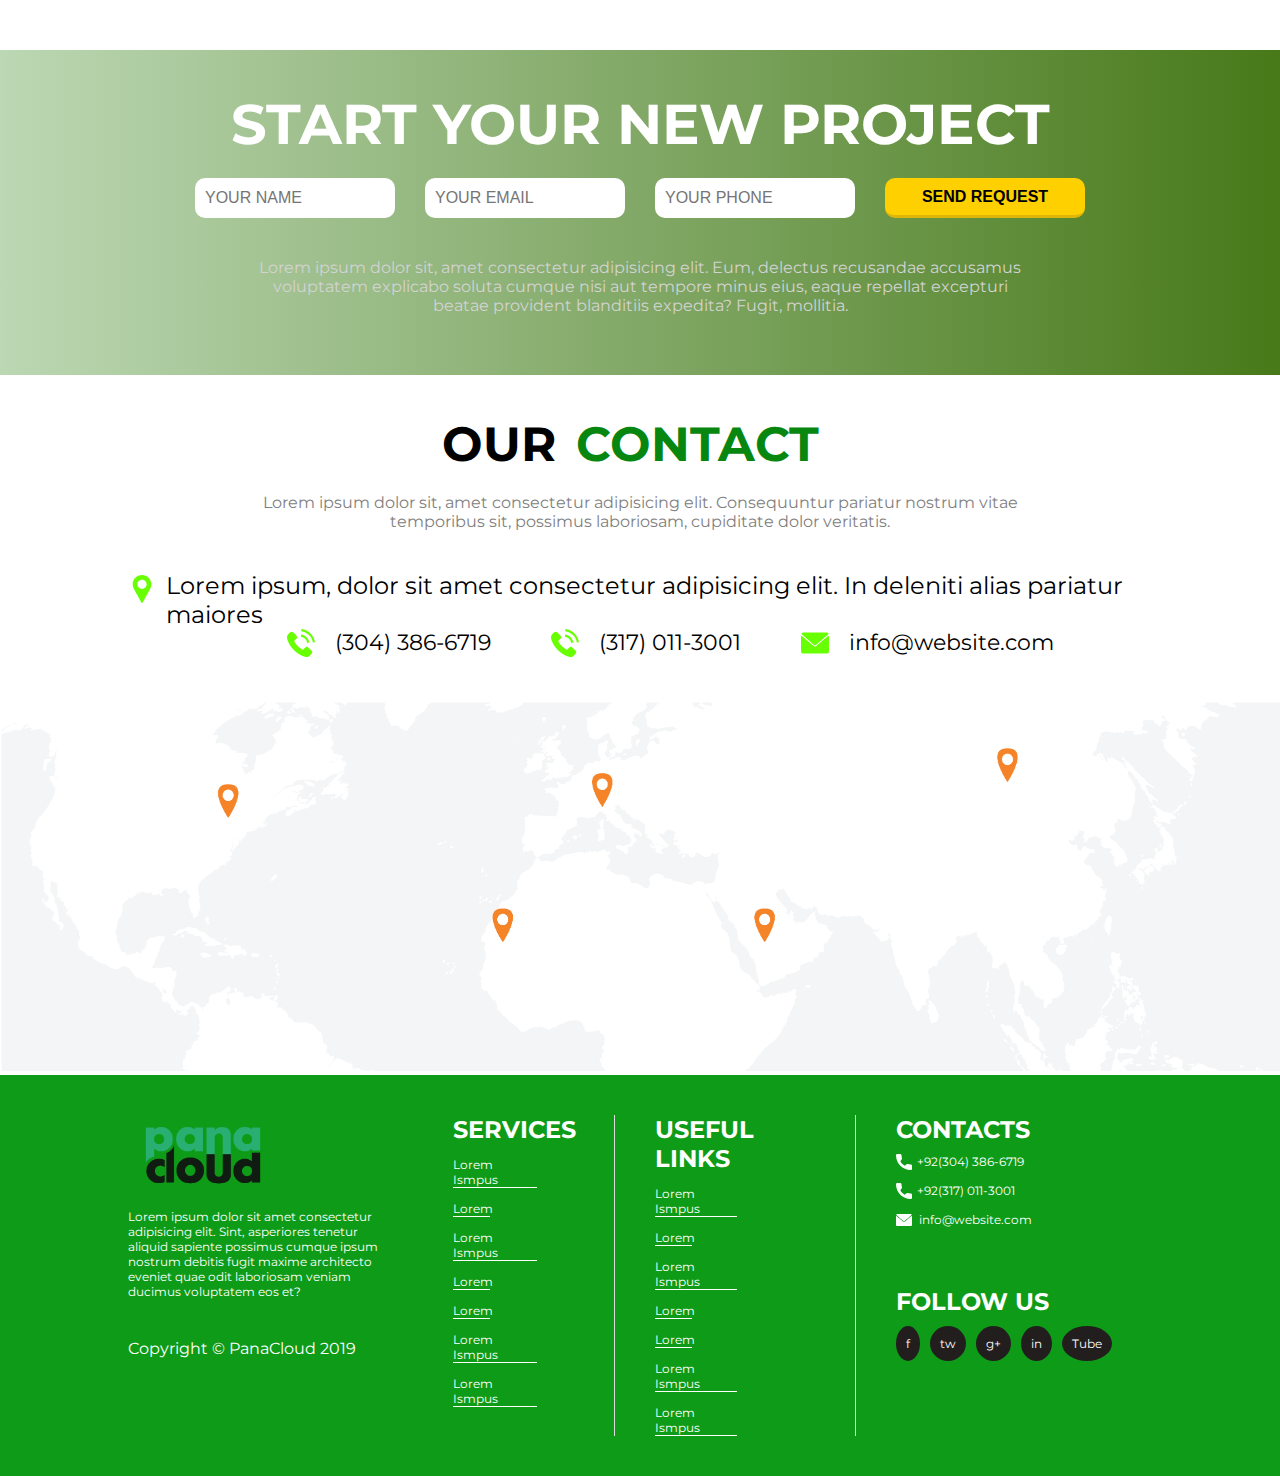
<file: Final Assignment of Html and Css/finalassignment.html>
<!DOCTYPE html>
<html lang="en">
<head>
    <meta charset="UTF-8">
    <meta name="viewport" content="width=device-width, initial-scale=1.0">
    <link rel="preconnect" href="https://fonts.gstatic.com" >
    <link href="https://fonts.googleapis.com/css2?family=Montserrat&display=swap" rel="stylesheet">
    <link href="./CSS FIle/finalassignment.css" rel="stylesheet">
 <title> Pana Cloud </title>


      
</head>
<body>

    <div class="nav1">
        <div class="left4" style="margin-left: 40px;">
            <p>f</p>
        </div>
        <div class="left4">
            <p>tw</p>
        </div>
        <div class="left4">
            <p>g+</p>
        </div>
        <div class="left4">
            <p>in</p>
        </div>
        <div class=" youtube">
            <p>Tube</p>
        </div>
        <div class="right">
            <p><img src="./Components/front-page/telephone.svg" width="14px" height="14px">
                +92(304)386-6719</p>
        </div>
        <div class="right3">
            <p><img src="./Components/front-page/telephone.svg" width="14px"
                    height="14px">+92(317)011-3001</p>
        </div>
        <div class="right4"><input type="button" value="CALL ME BACK"></div>
    </div>
    <div class="pana">
        <div class="pimg"><img src="./Components/logo-2.png" height="60px" width="150px"></div>
        <div class="opt1 opt1_1"><a href="#Why Us">WHY US</a></div>
        <div class="opt1"><a href="#about us">ABOUT US</a></div>
        <div class="opt1"><a href="#services">SERVICES</a></div>
        <div class="opt1"><a href="#portfolio">PORTFOLIO</a></div>
        <div class="opt1"><a href="#process">PROCESS</a></div>
        <div class="opt1"><a href="#reviews">REVIEWS</a></div>
        <div class="opt1"><a href="#skills">OUR SKILLS</a></div>
        <div class="opt1"><a href="#contact">CONTACT US</a></div>
    </div>
    <div class="container1" id="Why US">
        <div class="h1">
            <h1>WE ARE EXPERTS</h1>
        </div>
        <div class="lorem">
            <p>Lorem ipsum dolor sit amet, consectetur adipisicing elit. Non harum facilis nisi, fugiat molestias
                quisquam magni sequi ducimus nemo similique, recusandae cum eos adipisci. Ducimus modi voluptas id
                quaerat incidunt? Dolore beatae ratione mollitia?</p>
        </div>
        <div class="button2">
            <input type="button" value="READ MORE">
        </div>
        <div class="whiteboxes">
            <div class="box2"><img src="./Components/front-page/dry-clean.svg" width="15px"
                    height="15px"></div>
            <div class="box2"><img src="./Components/front-page/dry-clean.svg" width="15px"
                    height="15px"></div>
            <div class="box2"><img src="./Components/front-page/dry-clean.svg" width="15px"
                    height="15px"></div>
        </div>
    </div>
    <div class="advantages">
        <div class="h1_2">
            <div class="h1_21">
                <h1>OUR </h1>
            </div>
            <div class="h1_21 h2_22" style="color:  #078610;">
                <h1>ADVANTAGES</h1>
            </div>
        </div>
        <div class="lorem2">Lorem ipsum dolor, sit amet consectetur adipisicing elit. Voluptates nostrum nobis earum
            illum! Tempora aut accusantium perferendis atque necessitatibus veritatis impedit iure hic tempore aperiam!
            Vitae commodi culpa vel eius!</div>
        <div class="adv">
            <div class="adv1">
                <img src="./Components/front-page/adv-icon-1.png" height="150px" width="150px">
                <h1>INOVATION</h1>
                <div class="lorem3">Lorem ipsum dolor sit, amet consectetur adipisicing elit.</div>
            </div>
            <div class="adv1">
                <img src="./Components/front-page/adv-icon-2.png" height="150px" width="150px">
                <h1>QUALITY</h1>
                <div class="lorem3">Lorem ipsum dolor sit, amet consectetur adipisicing elit.</div>
            </div>
            <div class="adv1">
                <img src="./Components/front-page/adv-icon-3.png" height="150px" width="150px">
                <h1>EXPERIENCE</h1>
                <div class="lorem3">Lorem ipsum dolor sit, amet consectetur adipisicing elit.</div>
            </div>
            <div class="adv1">
                <img src="./Components/front-page/adv-icon-4.png" height="150px" width="150px">
                <h1>HAPPY CLIENTS</h1>
                <div class="lorem3">Lorem ipsum dolor sit, amet consectetur adipisicing elit.</div>
            </div>
            <div class="adv1">
                <img src="./Components/front-page/adv-icon-5.png" height="150px" width="150px">
                <h1>SUPPORT</h1>
                <div class="lorem3">Lorem ipsum dolor sit, amet consectetur adipisicing elit.</div>
            </div>
        </div>
    </div>
    <div class="about" id="about us">
        <div class="h1_3">
            <div class="h1_31">
                <h1>ABOUT</h1>
            </div>
            <div class="h1_31" style="color: #078610;">
                <h1>US</h1>
            </div>

        </div>
        <div class="lorem4" style="margin-top: 5%;">
            <p>Lorem ipsum dolor sit amet consectetur adipisicing elit. Dignissimos assumenda soluta doloremque.
                Accusantium quia voluptatum alias sapiente consequatur rem a sunt? Eum, iure praesentium. Possimus
                dignissimos ipsum aliquid quos praesentium!</p>
        </div>
        <div class="lorem4">
            <p>Lorem ipsum dolor sit amet consectetur adipisicing elit. Dignissimos assumenda soluta doloremque.
                Accusantium quia voluptatum alias sapiente consequatur rem a sunt? Eum, iure praesentium. Possimus
                dignissimos ipsum aliquid quos praesentium!</p>
        </div>
        <div class="lorem4 lorem41">
            <p>Lorem ipsum dolor sit amet consectetur adipisicing elit. Dignissimos assumenda soluta doloremque.
                Accusantium quia voluptatum alias sapiente consequatur rem a sunt? Eum, iure praesentium. Possimus
                dignissimos ipsum aliquid quos praesentium!</p>
        </div>
        <div class="button3"><input type="button" value="READ MORE"></div>
    </div>
    <div class="service" id="services">
        <div class="h1_3">
            <div class="h1_31">
                <h1>OUR</h1>
            </div>
            <div class="h1_31" style="color: #078610;">
                <h1>SERVICES</h1>
            </div>
        </div>
        <div class="lorem5">
            <p>Lorem ipsum dolor sit amet consectetur adipisicing elit. Ipsum consequuntur soluta maxime natus nostrum
                explicabo odit veniam. </p>
        </div>
        <div class="servicebox">
            <div class="sbox">
                <div class="simg"><img src="./Components/front-page/our-service.png" height="100px"
                        width="100px"></div>
                <div class="sh1">
                    <h1>WEB DESIGN</h1>
                </div>
                <div class="slorem">Lorem ipsum dolor sit amet consectetur adipisicing elit. Impedit magni doloribus nam
                    optio ipsum nulla.</div>
                <div class="sbutton">
                    <input type="button" value="read more">
                </div>
            </div>
            <div class="sbox">
                <div class="simg"><img src="./Components/front-page/our-service.png" height="100px"
                        width="100px"></div>
                <div class="sh1">
                    <h1>GRAPHIC DESIGN</h1>
                </div>
                <div class="slorem">Lorem ipsum dolor sit amet consectetur adipisicing elit. Impedit magni doloribus nam
                    optio ipsum nulla.</div>
                <div class="sbutton">
                    <input type="button" value="read more">
                </div>
            </div>
            <div class="sbox">
                <div class="simg"><img src="./Components/front-page/our-service.png" height="100px"
                        width="100px"></div>
                <div class="sh1">
                    <h1>BRANDING</h1>
                </div>
                <div class="slorem">Lorem ipsum dolor sit amet consectetur adipisicing elit. Impedit magni doloribus nam
                    optio ipsum nulla.</div>
                <div class="sbutton">
                    <input type="button" value="read more">
                </div>
            </div>
            <div class="sbox">
                <div class="simg"><img src="./Components/front-page/our-service.png" height="100px"
                        width="100px"></div>
                <div class="sh1">
                    <h1>MARKRTING</h1>
                </div>
                <div class="slorem">Lorem ipsum dolor sit amet consectetur adipisicing elit. Impedit magni doloribus nam
                    optio.</div>
                <div class="sbutton">
                    <input type="button" value="read more">
                </div>
            </div>
        </div>
    </div>
    <div class="port" id="portfolio">
        <div class="h1_5">
            <div class="h1_51">
                <h1>OUR</h1>
            </div>
            <div class="h1_51">
                <h1 style="color: #078610;">PORTFOLIO</h1>
            </div>
            <div class="lorem5">
                <p>Lorem ipsum dolor sit, amet consectetur adipisicing elit. Consequuntur pariatur nostrum vitae
                    temporibus sit, possimus laboriosam, cupiditate dolor veritatis.</p>
            </div>
        </div>
        <div class="nav5">
            <div class="nav51">WEB DESIGN</div>
            <div class="nav51">GRAPHIC DESIGN</div>
            <div class="nav51">BRANDING</div>
            <div class="nav51">LOGO</div>
            <div class="nav51">MARKETING</div>
            <div class="nav51">ADVERTISMENT</div>
        </div>
        <div class="footercontainer">
            <div class="pfooter"><img src="./Components/front-page/footer-pic-1.png" height="200px"
                    width="200px"></div>
            <div class="pfooter"><img src="./Components/front-page/footer-pic-2.png" height="200px"
                    width="200px" alt=""></div>
            <div class="pfooter"><img src="./Components/front-page/footer-pic-3.png" height="200px"
                    width="200px" alt=""></div>
            <div class="pfooter"><img src="./Components/front-page/footer-pic-4.png" height="200px"
                    width="200px" alt=""></div>
            <div class="pfooter"><img src="./Components/front-page/footer-pic-5.png" height="200px"
                    width="200px" alt=""></div>
        </div>
        <div class="footercontainer1">
            <div class="pfooter"><img src="./Components/front-page/footer-pic-6.png" height="200px"
                    width="200px" alt=""></div>
            <div class="pfooter"><img src="./Components/front-page/footer-pic-7.png" height="200px"
                    width="200px" alt=""></div>
            <div class="pfooter"><img src="./Components/front-page/footer-pic-8.png" height="200px"
                    width="200px" alt=""></div>
            <div class="pfooter"><img src="./Components/front-page/footer-pic-9.png" height="200px"
                    width="200px" alt=""></div>
            <div class="pfooter"><img src=" ./Components/front-page/footer-pic-10.png" height="200px"
                    width="200px" alt=""></div>
        </div>
    </div>
    <div class="proces" id="process">
        <div class="h1_6">
            <div class="h1_31">
                <h1>OUR</h1>
            </div>
            <div class="h1_31" style="color: #078610;">
                <h1>PROCESS</h1>
            </div>
            <div class="lorem6">
                <p>Lorem ipsum dolor sit, amet consectetur adipisicing elit. Nisi dolor eveniet sunt quaerat hic soluta
                    commodi, voluptate deleniti consequuntur praesentium autem quasi voluptas maxime necessitatibus
                    itaque esse sequi delectus sit.</p>
            </div>
        </div>
        <div class="circules">
            <div class="circle">
                <div class="cimg"><img src="./Components/About Us/Circle-1.png" height="150px"
                        width="150px"></div>
                <h1>REQUEST CALL</h1>
                <p>Lorem ipsum, dolor sit amet consectetur.</p>
            </div>
            <div class="minus circle">
                <img src="./Components/About Us/minus-horizontal-straight-line.svg" width="120px">
            </div>
            <div class="circle">
                <div class="cimg"><img src="./Components/About Us/Circle-2.png" height="150px"
                        width="150px"></div>
                <h1>CONSULTATION</h1>
                <p>Lorem ipsum, dolor sit amet consectetur.</p>
            </div>
            <div class="minus circle">
                <img src="./Components/About Us/minus-horizontal-straight-line.svg" width="120px">
            </div>
            <div class="circle">
                <div class="cimg"><img src="./Components/About Us/Circle-3.png" height="150px"
                        width="150px"></div>
                <h1>PLANNING</h1>
                <p>Lorem ipsum, dolor sit amet consectetur.</p>
            </div>
            <div class="minus circle">
                <img src="./Components/About Us/minus-horizontal-straight-line.svg" width="120px">
            </div>
            <div class="circle">
                <div class="cimg"><img src="./Components/About Us/Circle-4.png" height="150px"
                        width="150px"></div>
                <h1>WORK PROCESS</h1>
                <p>Lorem ipsum, dolor sit amet consectetur.</p>
            </div>
            <div class="minus circle">
                <img src="./Components/About Us/minus-horizontal-straight-line.svg" width="120px">
            </div>
            <div class="circle">
                <div class="cimg"><img src="./Components/About Us/Circle-5.png" height="150px"
                        width="150px"></div>
                <h1>CORRECTING</h1>
                <p>Lorem ipsum, dolor sit amet consectetur.</p>
            </div>
            <div class="minus circle">
                <img src="./Components/About Us/minus-horizontal-straight-line.svg" width="120px">
            </div>
            <div class="circle">
                <div class="cimg"><img src="./Components/About Us/Circle-6.png" height="150px"
                        width="150px"></div>
                <h1>DELIVER</h1>
                <p>Lorem ipsum, dolor sit amet consectetur.</p>
            </div>
        </div>
    </div>
    <div class="review" id="reviews">
        <div class="h1_6">
            <div class="h1_31">
                <h1>PEOPLE</h1>
            </div>
            <div class="h1_31" style="color: #078610;">
                <h1>ABOUT US</h1>
            </div>
            <div class="lorem7">
                <p>Lorem ipsum dolor sit, amet consectetur adipisicing elit. Consequuntur pariatur nostrum vitae
                    temporibus sit, possimus laboriosam, cupiditate dolor veritatis.</p>
            </div>
            <div class="boxes7">
                <div class="person">
                    <div class="img7">
                        <img src="./Components/About Us/people-icon.png" width="120px" height="120px">
                    </div>
                    <div class="div7">
                        <h2>JONE DOE</h2>
                        <p>Lorem ipsum dolor sit amet consectetur adipisicing elit. Ab est asperiores dicta, qui
                            assumenda amet animi exercitationem.</p>
                    </div>
                </div>
                <div class="person" style="border-right: none;">
                    <div class="img7">
                        <img src="./Components/About Us/people-icon.png" width="120px" height="120px">
                    </div>
                    <div class="div7">
                        <h2>JONE DOE</h2>
                        <p>Lorem ipsum dolor sit amet consectetur adipisicing elit. Ab est asperiores dicta, qui
                            assumenda amet animi exercitationem.</p>
                    </div>
                </div>
                <div class="person person1">
                    <div class="img7">
                        <img src="./Components/About Us/people-icon.png" width="120px" height="120px">
                    </div>
                    <div class="div7">
                        <h2>JONE DOE</h2>
                        <p>Lorem ipsum dolor sit amet consectetur adipisicing elit. Ab est asperiores dicta, qui
                            assumenda amet animi exercitationem.</p>
                    </div>
                </div>
                <div class="person person1" style="border-right: none;">
                    <div class="img7">
                        <img src="./Components/About Us/people-icon.png" width="120px" height="120px">
                    </div>
                    <div class="div7">
                        <h2>JONE DOE</h2>
                        <p>Lorem ipsum dolor sit amet consectetur adipisicing elit. Ab est asperiores dicta, qui
                            assumenda amet animi exercitationem.</p>
                    </div>
                </div>
            </div>
            <div class="whiteboxes1">
                <div class="box7"><img src="./Components/front-page/dry-clean (1).svg" width="16px"
                        height="16px"></div>
                <div class="box7"><img src="./Components/front-page/dry-clean (1).svg" width="16px"
                        height="16px"></div>
                <div class="box7"><img src="./Components/front-page/dry-clean (1).svg" width="16px"
                        height="16px"></div>
            </div>
        </div>
    </div>
    <div class="ourskills" id="skills">
        <div class="h1_6" style="margin-top: 40px;">
            <div class="h1_31">
                <h1>PEOPLE</h1>
            </div>
            <div class="h1_31" style="color: #078610;">
                <h1>ABOUT US</h1>
            </div>
            <div class="lorem7">
                <p>Lorem ipsum dolor sit, amet consectetur adipisicing elit. Consequuntur pariatur nostrum vitae
                    temporibus sit, possimus laboriosam, cupiditate dolor veritatis.</p>
            </div>
        </div>
        <section>
            <div class="rt-container">
                <div class="radialProgressBar progress-50">
                    <div class="overlay">
                        <p>45%</p>
                    </div>

                </div>
                <div class="radialProgressBar progress-60">
                    <div class="overlay">
                        <p>60%</p>
                    </div>
                    <!-- <div>SEO & ADS</div> -->
                </div>
                <div class="radialProgressBar progress-70">
                    <div class="overlay">
                        <p>75%</p>
                    </div>
                </div>
                <div class="radialProgressBar progress-80">
                    <div class="overlay">
                        <p>80%</p>
                    </div>
                </div>
            </div>
        </section>
        <div class="txt8">
            <div class="p8"> </div>
            <div class="p81">SEO & ADS</div>
            <div class="p82">BRANDING</div>
            <div class="p83">WEB DESIGN</div>
        </div>
    </div>
    <div class="start">
        <h1>START YOUR NEW PROJECT</h1>
        <div class="buttons8">
            <div class="namey">
                <input type="text" class="yname" placeholder="YOUR NAME">
            </div>
            <div class="namey">
                <input type="text" class="yname" placeholder="YOUR EMAIL">
            </div>
            <div class="namey">
                <input type="text" class="yname" placeholder="YOUR PHONE">
            </div>
            <div class="inputy">
                <input type="button" value="SEND REQUEST" class="yinput">
            </div>
        </div>
        <div class="lorem9">
            <p>Lorem ipsum dolor sit, amet consectetur adipisicing elit. Eum, delectus recusandae accusamus voluptatem
                explicabo soluta cumque nisi aut tempore minus eius, eaque repellat excepturi beatae provident
                blanditiis expedita? Fugit, mollitia.</p>
        </div>
    </div>
    <div class="contactus" id="contact">
        <div class="h1_6" style="margin-top: 40px;">
            <div class="h1_31">
                <h1>OUR</h1>
            </div>
            <div class="h1_31" style="color: #078610;">
                <h1>CONTACT</h1>
            </div>
            <div class="lorem7">
                <p>Lorem ipsum dolor sit, amet consectetur adipisicing elit. Consequuntur pariatur nostrum vitae
                    temporibus sit, possimus laboriosam, cupiditate dolor veritatis.</p>
            </div>
        </div>
        <div class="lorem19">
            <div class="lorem19_1">
                <div class="img191"><img src="./Components/front-page/pin.svg" height="36px"
                        width="28px"></div>
                <div class="lorem191">Lorem ipsum, dolor sit amet consectetur adipisicing elit. In deleniti alias
                    pariatur maiores </div>
            </div>
        </div>
        <div class="phone5">
            <div class="box19">
                <div class="img192">
                    <img src="./Components/front-page/telephone.svg" height="28px">
                </div>
                <div class="txt19">(304) 386-6719</div>
            </div>
            <div class="box19">
                <div class="img192">
                    <img src="./Components/front-page/telephone.svg" height="28px">
                </div>
                <div class="txt19">(317) 011-3001</div>
            </div>
            <div class="box19">
                <div class="img192">
                    <img src="./Components/front-page/envelope.svg" height="28px">
                </div>
                <div class="txt19">info@website.com</div>
            </div>
        </div>
    </div>
    <div class="mainimg">
        <img src="./Components/About Us/footer-map.png" width="100%" height="370px">
    </div>
    <div class="last">
        <div class="last1">
            <div class="last1img">
                <img src="./Components/logo-2.png" height="60px" width="150px">
            </div>
            <div class="lastlorem">
                Lorem ipsum dolor sit amet consectetur adipisicing elit. Sint, asperiores tenetur aliquid sapiente
                possimus cumque ipsum nostrum debitis fugit maxime architecto eveniet quae odit laboriosam veniam
                ducimus voluptatem eos et?
            </div>
            <div class="lastcopy">
                <p>  Copyright &copy; PanaCloud 2019</p>
            </div>
        </div>
        <div class="last2" style="margin-left: 60px;">
            <h2>SERVICES</h2>
            <p class="p2"><u>Lorem Ismpus</u></p>
            <p class="p1"><u>Lorem</u></p>
            <p class="p2"><u>Lorem Ismpus</u></p>
            <p class="p1"><u>Lorem</u></p>
            <p class="p1"><u>Lorem</u></p>
            <p class="p2"><u>Lorem Ismpus</u></p>
            <p class="p2"><u>Lorem Ismpus</u></p>
        </div>
        <div class="last3">
            <h2>USEFUL LINKS</h2>
            <p class="p21"><u>Lorem Ismpus</u></p>
            <p class="p11"><u>Lorem</p></u>
            <p class="p21"><u>Lorem Ismpus</u></p>
            <p class="p11"><u>Lorem</u></p>
            <p class="p11"><u>Lorem</u></p>
            <p class="p21"><u>Lorem Ismpus</u></p>
            <p class="p21"><u>Lorem Ismpus</u></p>
        </div>
        <div class="last4">
            <h2>CONTACTS</h2>
            <div class="lastphone">
                <div class="lastph1">
                    <div class="lastphimg"><img src="./Components/front-page/call.svg" height="16px">
                    </div>
                    <div class="lastphno">+92(304) 386-6719</div>
                </div>
                <div class="lastph1">
                    <div class="lastphimg"><img src=" ./Components/front-page/call.svg" height="16px">
                    </div>
                    <div class="lastphno">+92(317) 011-3001</div>
                </div>
                <div class="lastph1">
                    <div class="lastphimg1"><img src="./Components/front-page/envelope1.svg"
                            height="16px"></div>
                    <div class="lastphno1">info@website.com</div>
                </div>
            </div>
            <h2>FOLLOW US</h2>

            <div class="lastleft">
                <div class="left10">
                    <p>f</p>
                </div>
                <div class="left10">
                    <p>tw</p>
                </div>
                <div class="left10">
                    <p>g+</p>
                </div>
                <div class="left10">
                    <p>in</p>
                </div>
                <div class="left10">
                    <p>Tube</p>
                </div>
            </div>
        </div>
    </div>
</body>
</html>
</file>
<file: ch_10/css file/index.css>
.heading{
    text-align: center;

}

 
#H{
    background-color: coral;
}

.cornflowerblue {
    background-color: cornflowerblue;

}
.orchid{
    background-color: orchid;
}

.slateblue{
    background-color: slateblue;
}

.gold{
    background-color: gold;
}

.seagreen{
    background-color: seagreen;
}

.saddlebrown{
    background-color: saddlebrown;
}





.salmon{
    background-color: salmon;
}

.goldenrod{
    background-color: goldenrod;
}
.white{
    background-color: white;

}

.pink{
    background-color: pink;
}
</file>
<file: Final Assignment of Html and Css/CSS FIle/finalassignment.css>
* {
    margin: 0px;
    padding: 0px;
    flex-wrap: wrap;
    text-decoration: none;
    scroll-behavior: smooth;
  
}

.nav1 {
    display: flex;
    background-color: rgb(37, 36, 36);
    /* padding-left: 20px; */
    padding-top: 10px;
    padding-bottom: 15px;
    padding-left: 40px;
    padding-right: 40px;
    /* } */
}

.left4  {
    /* padding-left: 20px; */
    margin-left: 20px;
    background-color: rgb(70, 66, 66);
    border-radius: 100%;
    padding: 5px;
    padding-right: 10px;
    padding-left: 10px;
    cursor: pointer;
    /* width: 15px; */
   /* align-items: center;*/
    /* margin: 20px auto; */
    
    

}

.left4 p {
    /* cursor: pointer; */
    color: white;
    /* margin: 0 auto; */
    font-size: 20px;
}

.youtube {
    font-size: 11px;
    /* width: 20px; */
    /* padding: 15px; */
    /* padding-left: ; */
    /* padding: 0; */
    /* margin: 0 a; */
    /* padding: 5px; */
    /* padding-top: 0.5%; */
    /* padding-left: 0px; */
    cursor: pointer;
    color: white;
    margin-left: 20px;
    background-color: rgb(70, 66, 66);
    border-radius: 100%;
    padding-top: 0.7%;

}

.right {
    margin-left: 37%;
    /* margin-top: 8px; */
    color: white;
    margin-top: 8px;
    margin-right: 2%;
}

.right3 {
    margin-top: 8px;
    color: white;
    margin-right: 2%;
    /* margin-top: 20px; */
}

.right3 img {
    margin-right: 10px;
}

.right4 input {
    margin-top: 2px;
    cursor: pointer;
    height: 30px;
    width: 120px;
    color: white;
    background-color: #0999138f;
    border: 1px solid #11ad1c;
    border-radius: 3px;
    flex-wrap: wrap;
}

.right4 input:hover {
    background-color: green;
    border: 1px solid green;
}

@media screen and (max-width: 950px) and (min-width: 200px) {
    .nav1 {
        padding-left: 3%;
        /* padding-bottom: 50px; */

    }

    .left4 {

        margin-left: 9%;
        /* margin-left: ; */
        margin-bottom: 3%;

    }

    .youtube {
        margin-left: 9%;
        margin-right: 2%;
        padding-top: 2.5%;
        padding-bottom: 5%;
        margin-bottom: 20px;
        padding-left: 5px;
        padding-right: 5px;
        /* height: 20px; */
        /* margin-top: 10px; */
    }

    .right {
        margin-left: -3%;
        /* margin-right: -3%; */

    }

    .right3 {
        margin-left: 2%;
    }

    .right4 {
        margin-left: -7%;
        margin-right: -10%;
    }
}

.pana {
    display: flex;
    flex-wrap: wrap;
    padding-left: 5%;
    padding-top: 10px;
    font-family: 'Montserrat', sans-serif;
    text-decoration: none;
    /* color: black; */
}

.pana a {
    color: black;
}

.opt1 {
    padding-top: 20px;
    /* font-size: 18px; */
    margin-right: 20px;
    cursor: pointer;
    padding-bottom: 20px;
}

.opt1_1 {
    margin-left: 15%;
}

.opt1:hover {
    border-bottom: 5px solid yellow;
    font-weight: bold;
}

.container1 {
    font-family: 'Montserrat', sans-serif;
    background-image: url("../Components/front-page/main-body-without.png");
    background-position: center;
    background-size: cover;
    background-repeat: no-repeat;
    background-attachment: scroll;
    color: white;
    height: 500px;
    align-items: center;
    text-align: center;
}

.h1 {
    /* padding-left: 26.5%; */
    font-size: 36px;
    padding-top: 10.7%;
    font-weight: 900;
    /* margin: auto; */
}

.lorem {
    padding-left: 20%;
    padding-right: 20%;
    margin-top: 25px;
}

.button2 {
    margin-top: 25px;
}

.button2 input {
    width: 120px;
    /* padding-left: 10px; */
    height: 40px;
    background-color: rgb(255, 208, 0);
    border: none;
    border-bottom: 3px solid rgb(221, 182, 9);
    border-radius: 5px;
    cursor: pointer;
    font-size: 16px;
}

.button2 input:hover {
    background-color: yellow;
    border: 1px solid yellow;
    border-bottom: 3px solid rgb(221, 182, 9);
}

.whiteboxes {
    display: flex;
    justify-items: center;
    justify-content: center;
    margin-top: 6%;
}

.box2 {
    margin-right: 10px;
    opacity: 0.5;
}

.box2:hover {
    opacity: 2;
    cursor: pointer;
}

.advantages {
    font-family: 'Montserrat', sans-serif;
    /* display: flex; */
    margin-top: 50px;
    background-color: white;
    margin-bottom: 5%;
}

.h1_2 {
    display: flex;
    justify-content: center;
}

.h1_21 {
    margin-right: 10px;
    font-weight: bolder;
    font-size: 24px;
}

/* .h1_22{
    color:  #11ad1c;
} */
.lorem2 {
    margin-top: 20px;
    padding-left: 30%;
    padding-right: 30%;
    text-align: center;
    color: grey;
}

.adv1 {
    width: 17%;
    text-align: center;
}

.adv1 h1 {
    margin-top: 10px;
    margin-bottom: 10px;
    font-size: 18px;
    text-align: center;
}

.lorem3 {
    color: grey;
    padding: 2px;
}

.adv {
    display: flex;
    margin-top: 30px;
    justify-content: space-between;
    padding-left: 7%;
    padding-right: 7%;
}

.h1_3 {
    display: flex;
    justify-content: center;
    /* justify-items: center; */
}

.about {
    font-family: 'Montserrat', sans-serif;
    background-image: url(../Components/front-page/main-icon.png);
    padding-top: 40px;
    background-position: center;
    background-repeat: no-repeat;
    background-size: cover;
    /* height: 100vh; */
    width: 100%;
}

.h1_31 {
    margin-right: 20px;
    font-size: 24px;
    font-weight: bolder;
    /* margin-bottom: 20px; */
    /* margin-top: 20px; */
    /* margin-bottom: 40px; */

}

.lorem4 {
    margin-left: 5%;
    margin-top: 10px;
    width: 40%;
    font-size: 12px;
    line-height: 15px;
    font-weight: bold;
    margin-bottom: 0px;
    padding-bottom: 0px;
    padding-top: 0px;
}

.lorem41 {
    margin-bottom: 40px;
}

.button3 input {
    height: 40px;
    width: 150px;
    background-color: rgb(255, 208, 0);
    /* font-size: 16px; */
    font-weight: bold;
    border: 2px solid rgb(221, 182, 9);
    border-radius: 7px;
    cursor: pointer;
}

.button3 {
    margin-left: 5%;
    padding-bottom: 5%;

}

.service {
    font-family: 'Montserrat', sans-serif;
    padding-top: 40px;

}

.lorem5 {
    color: grey;
    text-align: center;
    padding-left: 21%;
    padding-right: 21%;
    /* margin-top: 2%; */
}

.servicebox {
    padding-left: 5%;
    padding-right: 5%;
    display: flex;
    margin-top: 100px;
    justify-content: space-evenly;
    margin-bottom: 40px;
}

.sbox {
    width: 20%;
    text-align: center;
    background-color: #eeeeee;
    border-radius: 5px;


}

.sbox h1 {
    margin-top: 10px;
    font-size: 18px;
    margin-bottom: 10px;
}

.slorem {
    color: grey;
    font-size: 14px;
    padding-right: 20px;
    padding-left: 20px;
    margin-bottom: 20px;
}

.sbutton input {
    background-color: transparent;
    border: none;
    border-bottom: 1px solid #078610;
    color: #078610;
    font-size: 16px;
    padding-bottom: 0px;
    margin-bottom: 20px;
    cursor: pointer;
}

.simg img {
    margin-top: -50px;
}

.port {
    font-family: 'Montserrat', sans-serif;
    padding-top: 50px;
    background-color: black;
}

.h1_5 {
    display: flex;
    justify-content: center;

}

.h1_51 {
    margin-right: 20px;
    color: white;
    font-weight: bolder;
    padding-bottom: 10px;
}

.lorem5 {
    color: grey;
    font-size: 12px;
    font-weight: bold;
    padding-left: 30%;
    padding-right: 30%;
}

.nav5 {
    margin-top: 25px;
    display: flex;
    color: white;
    justify-content: center;
    padding-bottom: 30px;
}

.nav51 {
    margin-right: 20px;
    cursor: pointer;

}

.nav51:hover {
    color: rgb(221, 182, 9);
    cursor: pointer;
    /* font-weight: bold; */
}

.footercontainer {
    display: flex;
    padding-left: 10%;
    padding-right: 10%;
    /* margin-bottom: ; */

}

.footercontainer1 {
    display: flex;
    padding-top: 0px;
    padding-left: 10%;
    margin-top: -4px;
    padding-bottom: 5%;
}

.proces {

    font-family: 'Montserrat', sans-serif;
    /* text-align: center; */
    padding-bottom: 80px;

}

.h1_6 {
    margin-top: 80px;
    display: flex;
    justify-content: center;
    /* margin-bottom: 30px; */
}

.lorem6 {
    margin-top: 40px;
    color: grey;
    padding-left: 30%;
    padding-right: 30%;
    text-align: center;
    padding-bottom: 40px;
}

.circle {
    text-align: center;
    width: 8%;
    /* display: flex;
    align-content: center; */
}

.circle h1 {
    margin-top: 40px;
    font-size: 16px;
    margin-bottom: 10px;
}

.circle p {
    color: #808080;
    font-size: 12px;
    /* padding-left: 20px;
    padding-right: 20px; */
    width: 150%;
    font-weight: bold;
    margin-bottom: 50px;
}

.circules {
    margin-top: 40px;
    display: flex;
    justify-content: center;
}

.minus img {
    width: 70px;
    /* margin-left: -7px; */
    /* margin-right: -17px; */
    margin-top: 40%;
    margin-left: 40px;
}

.circle h1 {
    width: 150%;
    margin-top: 20px;
    margin-bottom: 10px;
}

.review {
    font-family: 'Montserrat', sans-serif;
    padding-top: 20px;
    background-color: rgb(238, 238, 238);
}

.lorem7 {
    color: gray;
    padding-left: 20%;
    padding-right: 20%;
    text-align: center;
    padding-top: 20px;

}

.person {
    display: flex;
    /* margin-left: 50px; */
    margin-top: 5%;
    border-bottom: 2px solid lightgray;
    border-right: 2px solid lightgray;
    width: 40%;
    padding-left: 40px;
    padding-top: 40px;
    padding-bottom: 40px;
}

.div7 {
    margin-top: 1%;
    width: 65%;
    margin-left: 5%;

}

.div7 p {
    margin-top: 20px;
}

.boxes7 {
    display: flex;
    justify-content: center;
    justify-items: center;
}

.person1 {
    border-bottom: none;
    margin-top: 0px;
}

.whiteboxes1 {
    display: flex;
    justify-items: center;
    justify-content: center;
    margin-top: 3%;
    margin-bottom: 2%;
}

.box7 {
    margin-right: 10px;
    opacity: 0.7;
}

.box7:hover {
    opacity: 2;
    cursor: pointer;
}

.ourskills {
    font-family: 'Montserrat', sans-serif;
}

.start {
    padding-top: 40px;
    background: linear-gradient(90deg, rgba(33, 124, 5, 0.3), #477919), url();
 
    font-family: 'Montserrat', sans-serif;

}

.start h1 {
    color: white;
    font-size: 56px;
    font-weight: bolder;
    text-align: center;
    margin-bottom: 20px;
}

/* .start input{
    height: 40px;
    
} */
.buttons8 {
    display: flex;
    justify-content: center;
}

.namey>input {
    height: 40px;
    padding-left: 10px;
    color: gray;
    border-radius: 10px;
    border: none;
    width: 200px;
    margin-right: 30px;
    font-size: 16px;
    /* font-weight: bold; */
    /* box-shadow: 1 gray; */
}

.inputy input {
    height: 40px;
    border-radius: 10px;
    border: none;
    width: 200px;
    font-size: 16px;
    font-weight: bold;
    background-color: rgb(255, 208, 0);
    border-bottom: 3px solid rgb(221, 182, 9);
    cursor: pointer;
}

.inputy input:hover {
    background-color: rgb(221, 182, 9);
}

.lorem9 {
    margin-top: 40px;
    color: lightgray;
    padding-left: 20%;
    padding-right: 20%;
    text-align: center;
    /* font-weight: bold; */
    padding-bottom: 60px;
}

.contactus {
    font-family: 'Montserrat', sans-serif;
}

.lorem19_1 {
    margin-top: 40px;
    display: flex;
}

.img191 {
    margin-left: 10%;
    width: 3%;
}

.lorem191 {
    width: 80%;
    /* margin-right: 10%; */
    font-size: 24px;
}

.phone5 {
    color: black;
}

.box19 {
    display: flex;
    margin-left: 60px;
}

.phone5 {
    display: flex;
    justify-content: center;
    margin-bottom: 40px;

}

.txt19 {
    font-size: 22px;
    margin-left: 20px;
}

.last {
    background-color: #0e9c18;
    color: white;
    font-family: 'Montserrat', sans-serif;
    display: flex;
    /* justify-items: center; */
    padding-top: 20px;
    padding-bottom: 40px;
    padding-left: 10%;
}

.last1img {
    padding-top: 30px;
}

.last1 {
    width: 23%;
    /* justify-content: center; */
}

.lastlorem {
    margin-top: 20px;
    font-size: 12px;
    margin-bottom: 40px;
}

.last2 {
    width: 14%;
    /* text-align: center; */
    margin-top: 20px;
}

.last2 p {
    /* text-align: center; */
    /* margin-left: 25%; */
    margin-top: 13px;
    cursor: pointer;
    font-size: 12px;
}

.p1 {
    width: 23%;
    border-bottom: 1px solid white;
}

.p2 {
    width: 52%;
    border-bottom: 1px solid white;
}

.last2>p:hover {
    font-weight: bold;
}

.last3 {
    padding-left: 40px;
    padding-right: 40px;
    border-left: 1px solid gainsboro;
    border-right: 1px solid gainsboro;
    width: 21%;
    /* text-align: center; */
    margin-top: 20px;
}

.p21 {
    width: 51%;
    border-bottom: 1px solid white;
}

.p11 {
    border-bottom: 1px solid white;
    width: 23%;
}

.last3 p {
    /* text-align: center; */
    /* margin-left: 25%; */
    margin-top: 13px;
    cursor: pointer;
    font-size: 12px;
}

.last3>p:hover {
    font-weight: bold;
}

.last4 {
    padding-left: 40px;
}

.last4 h2 {
    padding-top: 20px;
}

.lastph1 {
    display: flex;
    font-size: 12px;

}

.lastphimg {
    margin-top: 10px;
}

.lastphno {
    margin-left: 5px;
    margin-top: 10px;
}

.lastphimg1 {
    margin-top: 10px;
}

.lastphno1 {
    margin-left: 7px;
    margin-top: 10px;
    margin-bottom: 40px;
}
.lastleft{
    background-color: transparent;
    display: flex;

}
.left10{
    border-radius: 50%;
    background-color: rgb(34, 30, 30);
    padding: 10px;
    margin-right: 10px;
    font-size: 12px;
    cursor: pointer;
    margin-top: 10px;
}
*{
    box-sizing: border-box;
}
section {
    display: flex;
        flex-flow: row wrap;
        /* justify-content: center; */
        
  }
  .rt-container{
      margin-top: -70px;
      /* padding-left: 8%; */
      margin-bottom: 120px;
  }
  .radialProgressBar {
    border-radius: 50%;
    transform: translate(50%, 50%);
    width: 200px;
    height: 200px;
    display: flex;
    /* background: #ddd; */
    margin-left: 70px;
    float:left;
  }
  .radialProgressBar .overlay {
    border-radius: 50%;
    width: 170px;
    height: 170px;
    margin: auto;
    /* background: #fff;   */
    /* opacity: ; */
    text-align: center;
    padding-top: 28%;
    font-size: 36px;
    /* border: 1px solid red; */
  }
  .progress-50 .overlay >p{
    background-color: #fff;
    border-radius: 50%;
    height: 140px;
    width: 140px;
    display: block;
    position: relative;
    /* margin-top: 33%; */
    padding-top: 30%;
    top: -45px;
    left: 10px;

  }
  .progress-60 .overlay >p{
    background-color: #fff;
    border-radius: 50%;
    height: 140px;
    width: 140px;
    display: block;
    position: relative;
    /* margin-top: 33%; */
    padding-top: 30%;
    
    top: -45px;
    left: 15px;

  }
  .progress-70 .overlay >p{
    background-color: #fff;
    border-radius: 50%;
    height: 140px;
    width: 140px;
    display: block;
    position: relative;
    /* margin-top: 33%; */
    padding-top: 30%;
    
    top: -45px;
    left: 15px;

  }
  .progress-80 .overlay >p{
    background-color: #fff;
    border-radius: 50%;
    height: 140px;
    width: 140px;
    display: block;
    position: relative;
    /* margin-top: 33%; */
    padding-top: 30%;
    
    top: -45px;
    left: 15px;

  }
  .progress-50 >.overlay{
      border: 4px solid  rgb(221, 182, 9);
  }
  .progress-60 >.overlay{
      border: 4px solid   rgb(209, 25, 25);
  }
  .progress-70 >.overlay{
      border: 4px solid   #078610;
  }
  .progress-80 >.overlay{
      border: 4px solid   rgb(43, 41, 41);
  }
  .progress-50 {
      color:  rgb(221, 182, 9);
      font-weight: bolder;
      /* border: 2px solid  rgb(221, 182, 9); */
    background-image: linear-gradient(-60deg, #fff 50%, transparent 50%), linear-gradient(90deg,  rgb(221, 182, 9) 50%, #fff 50%);
  }
  
  .progress-60 {
    color: rgb(209, 25, 25);
    font-weight: bolder;

    background-image: linear-gradient(90deg, rgb(209, 25, 25) 50%, transparent 50%), linear-gradient(40deg, rgb(209, 25, 25) 50%, #fff 50%);
  }
  
  .progress-70 {
    color:  #078610;
    font-weight: bolder;
    background-image: linear-gradient(90deg, #078610 50%, transparent 50%), linear-gradient(0deg, #078610 50%, #fff 50%);
  }
  
  .progress-80 {
    color: rgb(43, 41, 41);
    font-weight: bolder;
    background-image: linear-gradient(90deg, rgb(43, 41, 41) 50%, transparent 50%), linear-gradient(-38deg, rgb(43, 41, 41) 50%, #fff 50%);
    /* margin-bottom: 40px; */
}
.txt8{
    display: flex;
    /* justify-content: space-between; */
    text-align: center;
    justify-items: center;
    margin-left: 36%;
    margin-bottom: 60px;
}
.p81{
    font-size: 20px;
}
.p82{
    font-size: 20px;
    margin-left: 19%;
}
.p83{
    margin-left: 18%;
    font-size: 20px;
}
</file>
